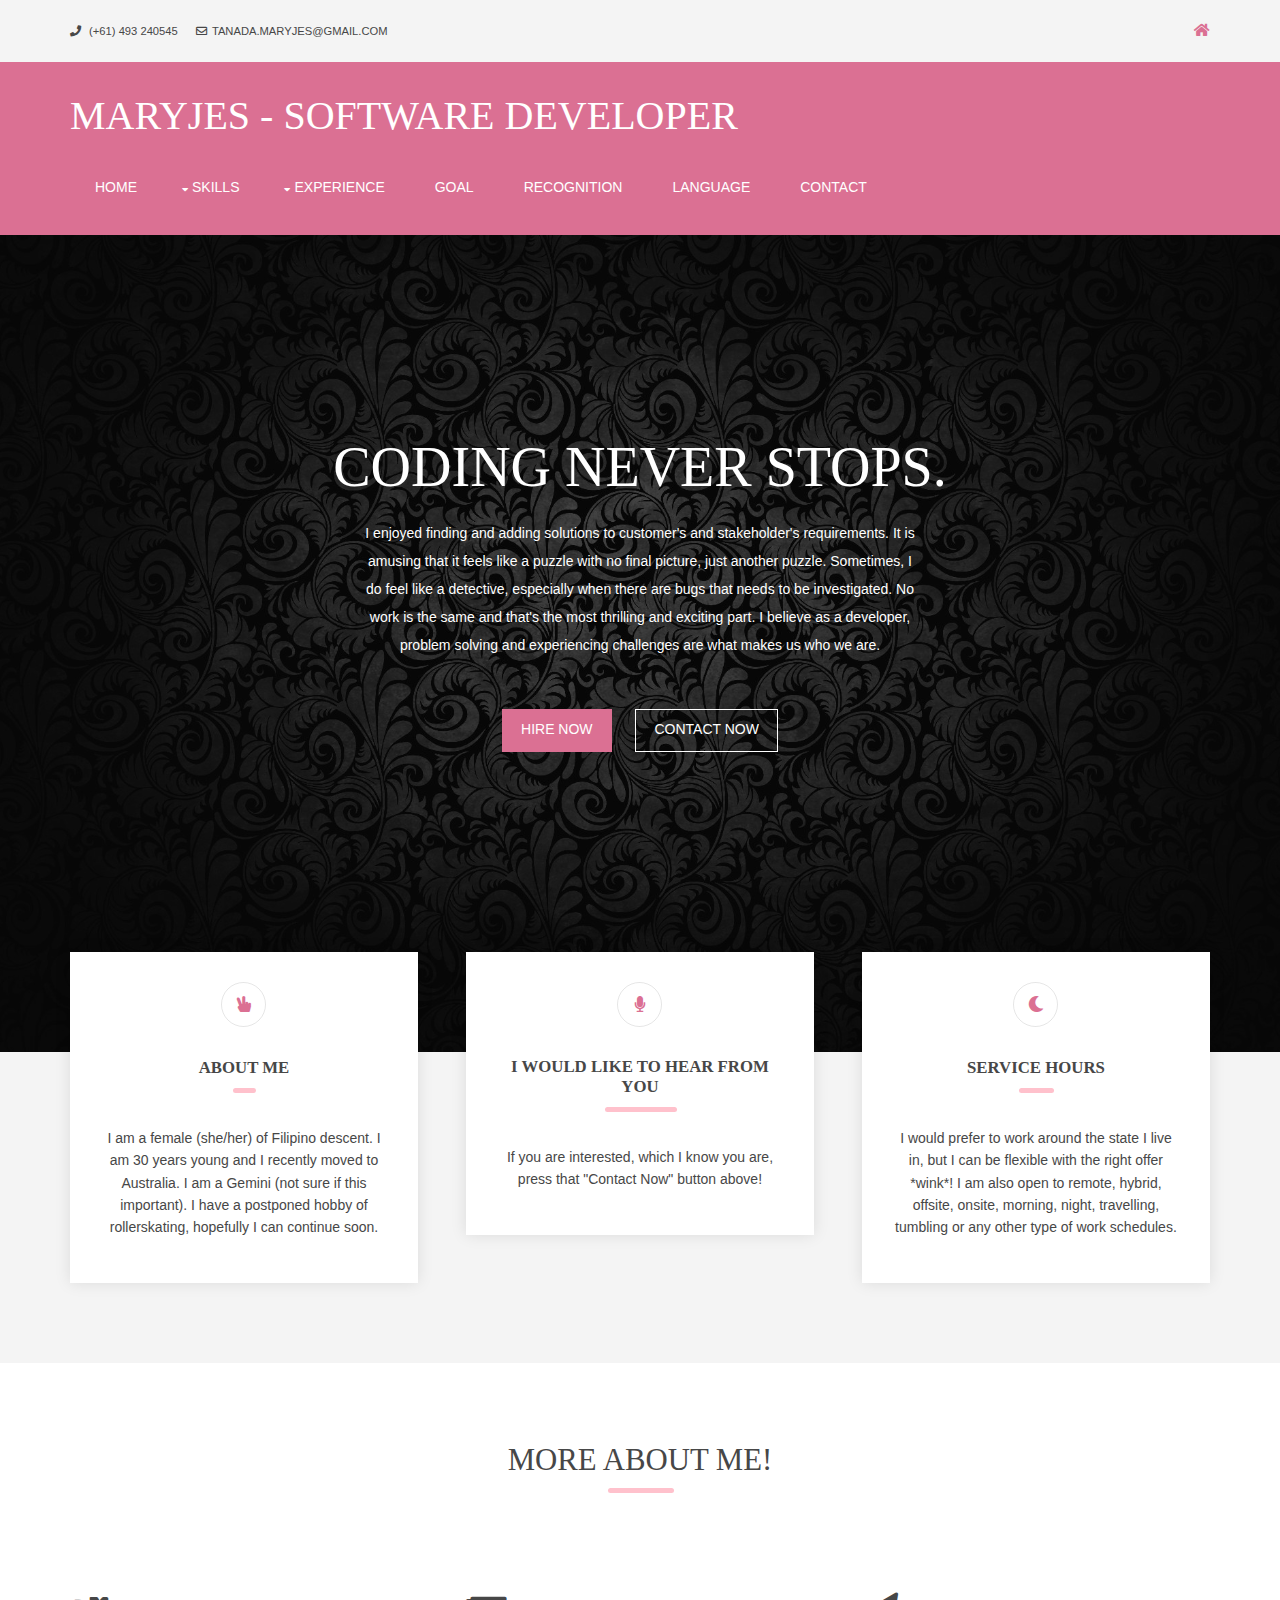
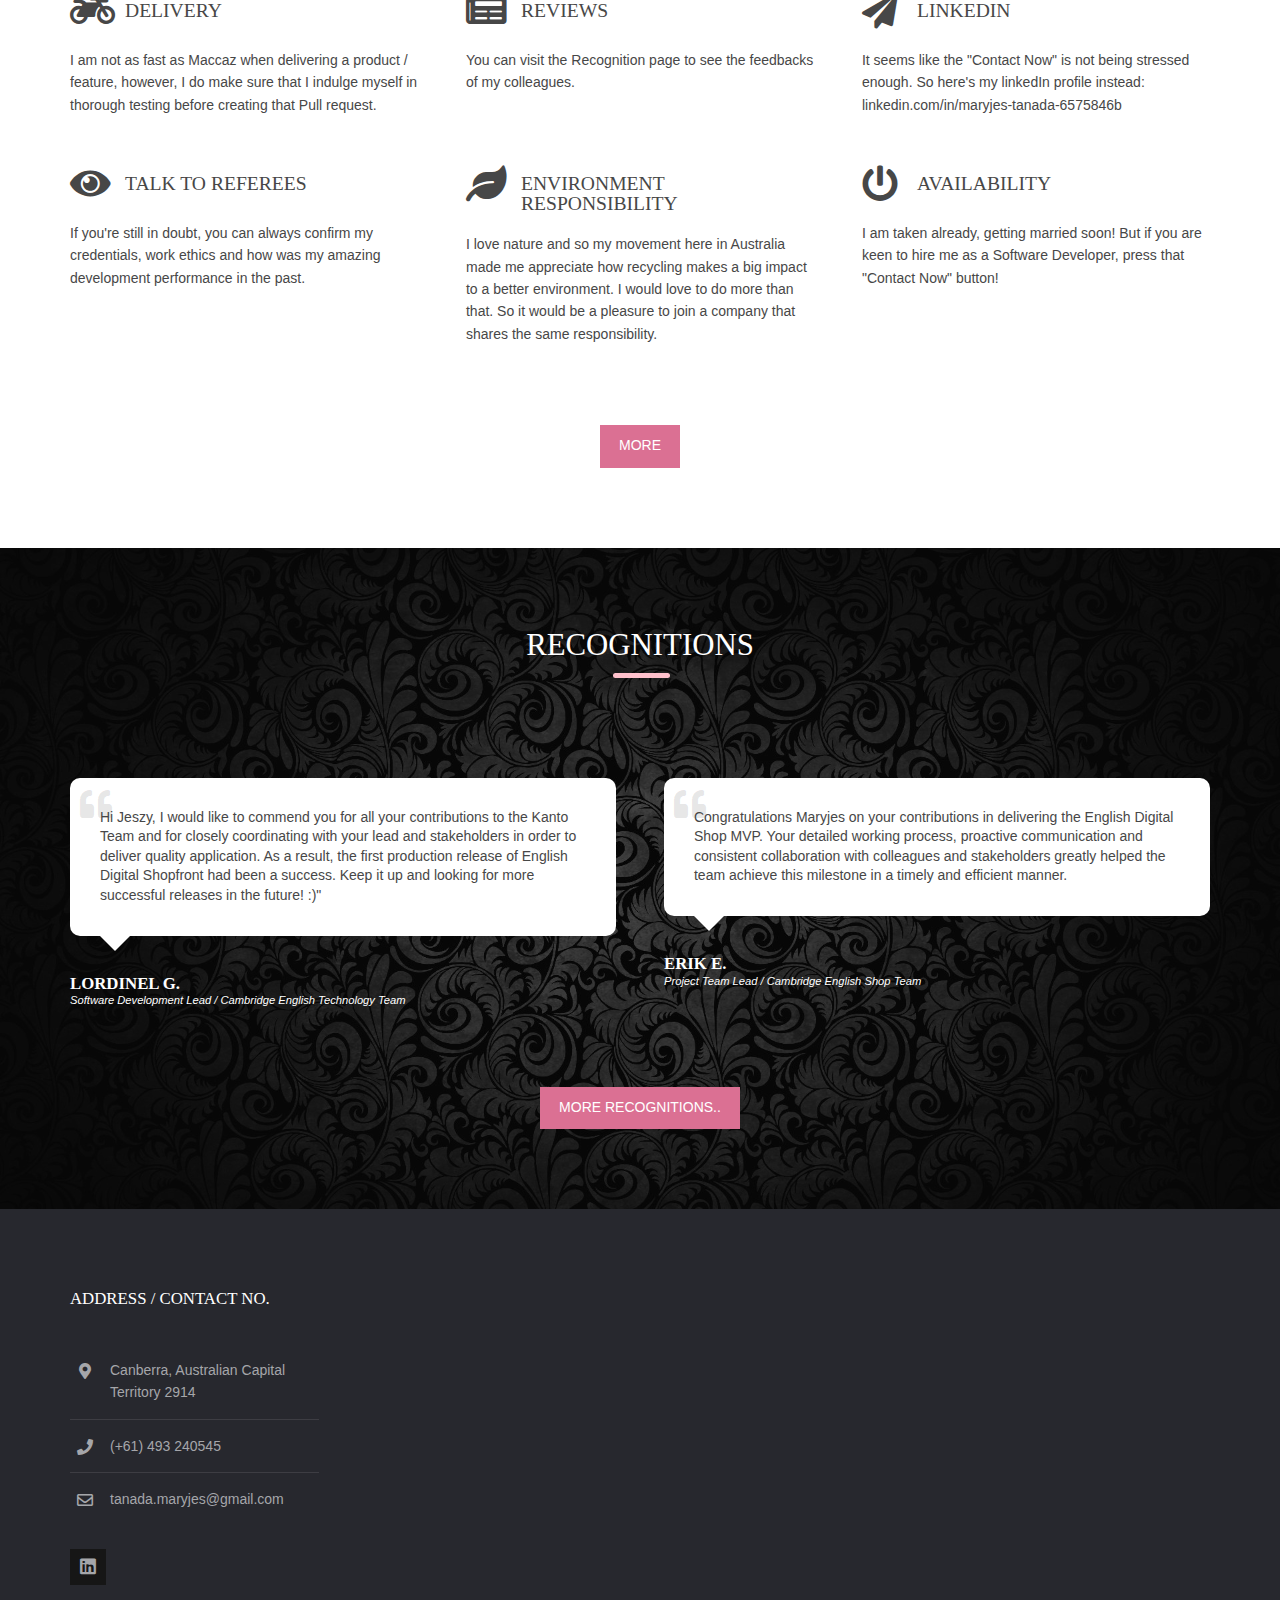
<file: index.html>
<!DOCTYPE html>
<html lang="">
<head>
<title>Profile: Maryjes</title>
<meta charset="utf-8">
<meta name="viewport" content="width=device-width, initial-scale=1.0, maximum-scale=1.0, user-scalable=no">
<link href="layout/styles/layout.css" rel="stylesheet" type="text/css" media="all">
<script src="https://ajax.googleapis.com/ajax/libs/jquery/3.6.1/jquery.min.js"></script>
<script> 
  $(function(){
    $("#includeHeader").load("header.html"); 
  });
</script> 
</head>
<body id="top">
<div class="wrapper row0">
  <div id="topbar" class="hoc clear">
    <div class="fl_left"> 
      <ul class="nospace">
        <li><i class="fas fa-phone rgtspace-5"></i> (+61) 493 240545</li>
        <li><i class="far fa-envelope rgtspace-5"></i>tanada.maryjes@gmail.com</li>
      </ul>
    </div>
    <div class="fl_right"> 
      <ul class="nospace">
        <li>
          <a href="index.html">
            <i class="fas fa-home"></i>
          </a>
        </li>
      </ul>
    </div>
  </div>
</div>
<!-- Menu Bar-->
<div class="wrapper row1">
  <header id="header" class="hoc clear">
      <div id="logo" class="fl_left"> 
      <h1><a href="index.html">Maryjes - Software Developer</a></h1>
      </div>
      <nav id="mainav" class="fl_left"> 
        <ul class="clear">
          <li><a href="index.html">Home</a></li>
          <li><a class="drop" href="#">Skills</a>
          <ul>
              <li><a href="pages/prog-language.html">Programming Language</a></li>
              <li><a href="pages/tools.html">Tools</a></li>
              <li><a href="pages/certifications.html">Certifications</a></li>
          </ul>
          </li>
          <li><a class="drop" href="#">Experience</a>
          <ul>
              <li><a href="#">Cambridge University Press and Assessment</a>
              <ul>
                  <li><a href="pages/cupa-sr-se.html">Senior Software Engineer</a></li>
                  <li><a href="pages/cupa-se.html">Software Engineer</a></li>
              </ul>
              </li>
              <li><a href="#">Klab Cyscorpions Inc.</a>
              <ul>
                  <li><a href="pages/klab-se.html">Software Engineer</a></li>
              </ul>
              </li>
          </ul>
          </li>
          <li><a href="pages/goal.html">Goal</a></li>
          <li><a href="pages/recognition.html">Recognition</a></li>
          <li><a href="pages/language.html">Language</a></li>
          <li><a href="pages/contact.html">Contact</a></li>
        </ul>
      </nav>
  </header>
</div>
<div class="wrapper bgded overlay" style="background-image:url('images/assets/black.jpeg');">
  <div id="pageintro" class="hoc clear"> 
    <article>
      <h3 class="heading">Coding never stops.</h3>
      <p>
        I enjoyed finding and adding solutions to customer's and stakeholder's requirements.
        It is amusing that it feels like a puzzle with no final picture, just another puzzle.
        Sometimes, I do feel like a detective, especially when there are bugs that needs to be
        investigated. No work is the same and that's the most thrilling and exciting part.
        I believe as a developer, problem solving and experiencing challenges are what makes us
        who we are.
      </p>
      <footer>
        <ul class="nospace inline pushright">
          <li><a class="btn" href="pages/contact.html">Hire Now</a></li>
          <li><a class="btn inverse" href="pages/contact.html">Contact Now</a></li>
        </ul>
      </footer>
    </article>
  </div>
</div>
<div class="wrapper row2">
  <section id="introblocks" class="hoc container clear"> 
    <ul class="nospace group">
      <li class="one_third first">
        <article>
          <a href="#">
            <i class="fas fa-hand-peace"></i>
          </a>
          <h6 class="heading underline">About Me</h6>
          <p>
            I am a female (she/her) of Filipino descent.
            I am 30 years young and I recently moved to Australia.
            I am a Gemini (not sure if this important).
            I have a postponed hobby of rollerskating, hopefully I can continue soon.
          </p>
        </article>
      </li>
      <li class="one_third">
        <article>
          <a href="#">
            <i class="fas fa-microphone"></i>
          </a>
          <h6 class="heading underline">I would like to hear from you</h6>
          <p>
            If you are interested, which I know you are, press that "Contact Now" button
            above!
          </p>
        </article>
      </li>
      <li class="one_third">
        <article><a href="#"><i class="fas fa-moon"></i></a>
          <h6 class="heading underline">Service Hours</h6>
          <p>
            I would prefer to work around the state I live in, but I can be flexible
            with the right offer *wink*! I am also open to remote, hybrid, offsite, onsite, morning,
            night, travelling, tumbling or any other type of work schedules.
          </p>
        </article>
      </li>
    </ul>
  </section>
</div>
<div class="wrapper row3">
  <main class="hoc container clear"> 
    <!-- main body -->
    <div class="center btmspace-80">
      <h6 class="heading underline font-x2">More About Me!</h6>
    </div>
    <ul class="nospace group overview btmspace-80">
      <li class="one_third">
        <article>
          <div class="clear">
            <a href="#">
              <i class="fas fa-motorcycle"></i>
            </a>
            <h6 class="heading">Delivery</h6>
          </div>
          <p>
            I am not as fast as Maccaz when delivering a product / feature, however, I do make sure
            that I indulge myself in thorough testing before creating that Pull request.
          </p>
        </article>
      </li>
      <li class="one_third">
        <article>
          <div class="clear">
            <a href="#">
              <i class="fas fa-newspaper"></i>
            </a>
            <h6 class="heading">Reviews</h6>
          </div>
          <p>
            You can visit the Recognition page to see the feedbacks of my colleagues.
          </p>
        </article>
      </li>
      <li class="one_third">
        <article>
          <div class="clear">
            <a href="#"><i class="fas fa-paper-plane"></i>
            </a>
            <h6 class="heading">LinkedIn</h6>
          </div>
          <p>
            It seems like the "Contact Now" is not being stressed enough.
            So here's my linkedIn profile instead: linkedin.com/in/maryjes-tanada-6575846b
          </p>
        </article>
      </li>
      <li class="one_third">
        <article>
          <div class="clear"><a href="#"><i class="fas fa-eye"></i></a>
            <h6 class="heading">Talk to Referees</h6>
          </div>
          <p>
            If you're still in doubt, you can always confirm my credentials, work ethics and how was 
            my amazing development performance in the past.
          </p>
        </article>
      </li>
      <li class="one_third">
        <article>
          <div class="clear"><a href="#"><i class="fas fa-leaf"></i></a>
            <h6 class="heading">Environment responsibility</h6>
          </div>
          <p>
            I love nature and so my movement here in Australia made me appreciate how recycling
            makes a big impact to a better environment. I would love to do more than that.
            So it would be a pleasure to join a company that shares the same responsibility.
          </p>
        </article>
      </li>
      <li class="one_third">
        <article>
          <div class="clear">
            <a href="#"><i class="fas fa-power-off"></i>
            </a>
            <h6 class="heading">Availability</h6>
          </div>
          <p>
            I am taken already, getting married soon!
            But if you are keen to hire me as a Software Developer, press that "Contact Now" button!
          </p>
        </article>
      </li>
    </ul>
    <footer class="center"><a class="btn" href="#">More</a></footer>
    <!-- / main body -->
    <div class="clear"></div>
  </main>
</div>
<div class="wrapper bgded overlay" style="background-image:url('images/assets/black.jpeg');">
  <section class="hoc container clear"> 
    <div class="center btmspace-80">
      <h6 class="heading underline font-x2">Recognitions</h6>
    </div>
    <ul id="testimonials" class="nospace group btmspace-80">
      <li class="one_half first">
        <blockquote>
          Hi Jeszy, I would like to commend you for all your contributions to the
          Kanto Team and for closely coordinating with your lead and
          stakeholders in order to deliver quality application. As a result, the first
          production release of English Digital Shopfront had been a success.
          Keep it up and looking for more successful releases in the future! :)"
        </blockquote>
        <figure class="clear">
          <figcaption>
            <h6 class="heading">Lordinel G.</h6>
            <em>Software Development Lead / Cambridge English Technology Team </em></figcaption>
        </figure>
      </li>
      <li class="one_half">
        <blockquote>
          Congratulations Maryjes on your contributions in delivering the English Digital Shop MVP.
          Your detailed working process, proactive communication and consistent
          collaboration with colleagues and stakeholders greatly helped the team
          achieve this milestone in a timely and efficient manner. 
        </blockquote>
        <figure class="clear">
          <figcaption>
            <h6 class="heading">Erik E.</h6>
            <em>Project Team Lead / Cambridge English Shop Team</em></figcaption>
        </figure>
      </li>
    </ul>
    <footer class="center"><a class="btn" href="#">More Recognitions..</a></footer>
  </section>
</div>

<!-- Footer -->
<div class="wrapper row4">
  <footer id="footer" class="hoc clear"> 
    <div class="one_quarter first">
      <h6 class="heading">Address / Contact No.</h6>
      <ul class="nospace linklist contact btmspace-30">
        <li><i class="fas fa-map-marker-alt"></i>
          <address>
          Canberra, Australian Capital Territory 2914
          </address>
        </li>
        <li><i class="fas fa-phone"></i>
          (+61) 493 240545
        </li>
        <li><i class="far fa-envelope"></i>
          tanada.maryjes@gmail.com
        </li>
      </ul>
      <ul class="faico clear">
        <li><a class="faicon-linkedin" href="https://www.linkedin.com/in/maryjes-tanada-6575846b">
          <i class="fab fa-linkedin"></i></a>
        </li>
      </ul>
    </div>
  </footer>
</div>
<a id="backtotop" href="#top"><i class="fas fa-chevron-up"></i></a>
<!-- JAVASCRIPTS -->
<script src="layout/scripts/jquery.min.js"></script>
<script src="layout/scripts/jquery.backtotop.js"></script>
<script src="layout/scripts/jquery.mobilemenu.js"></script>
</body>
</html>
</file>
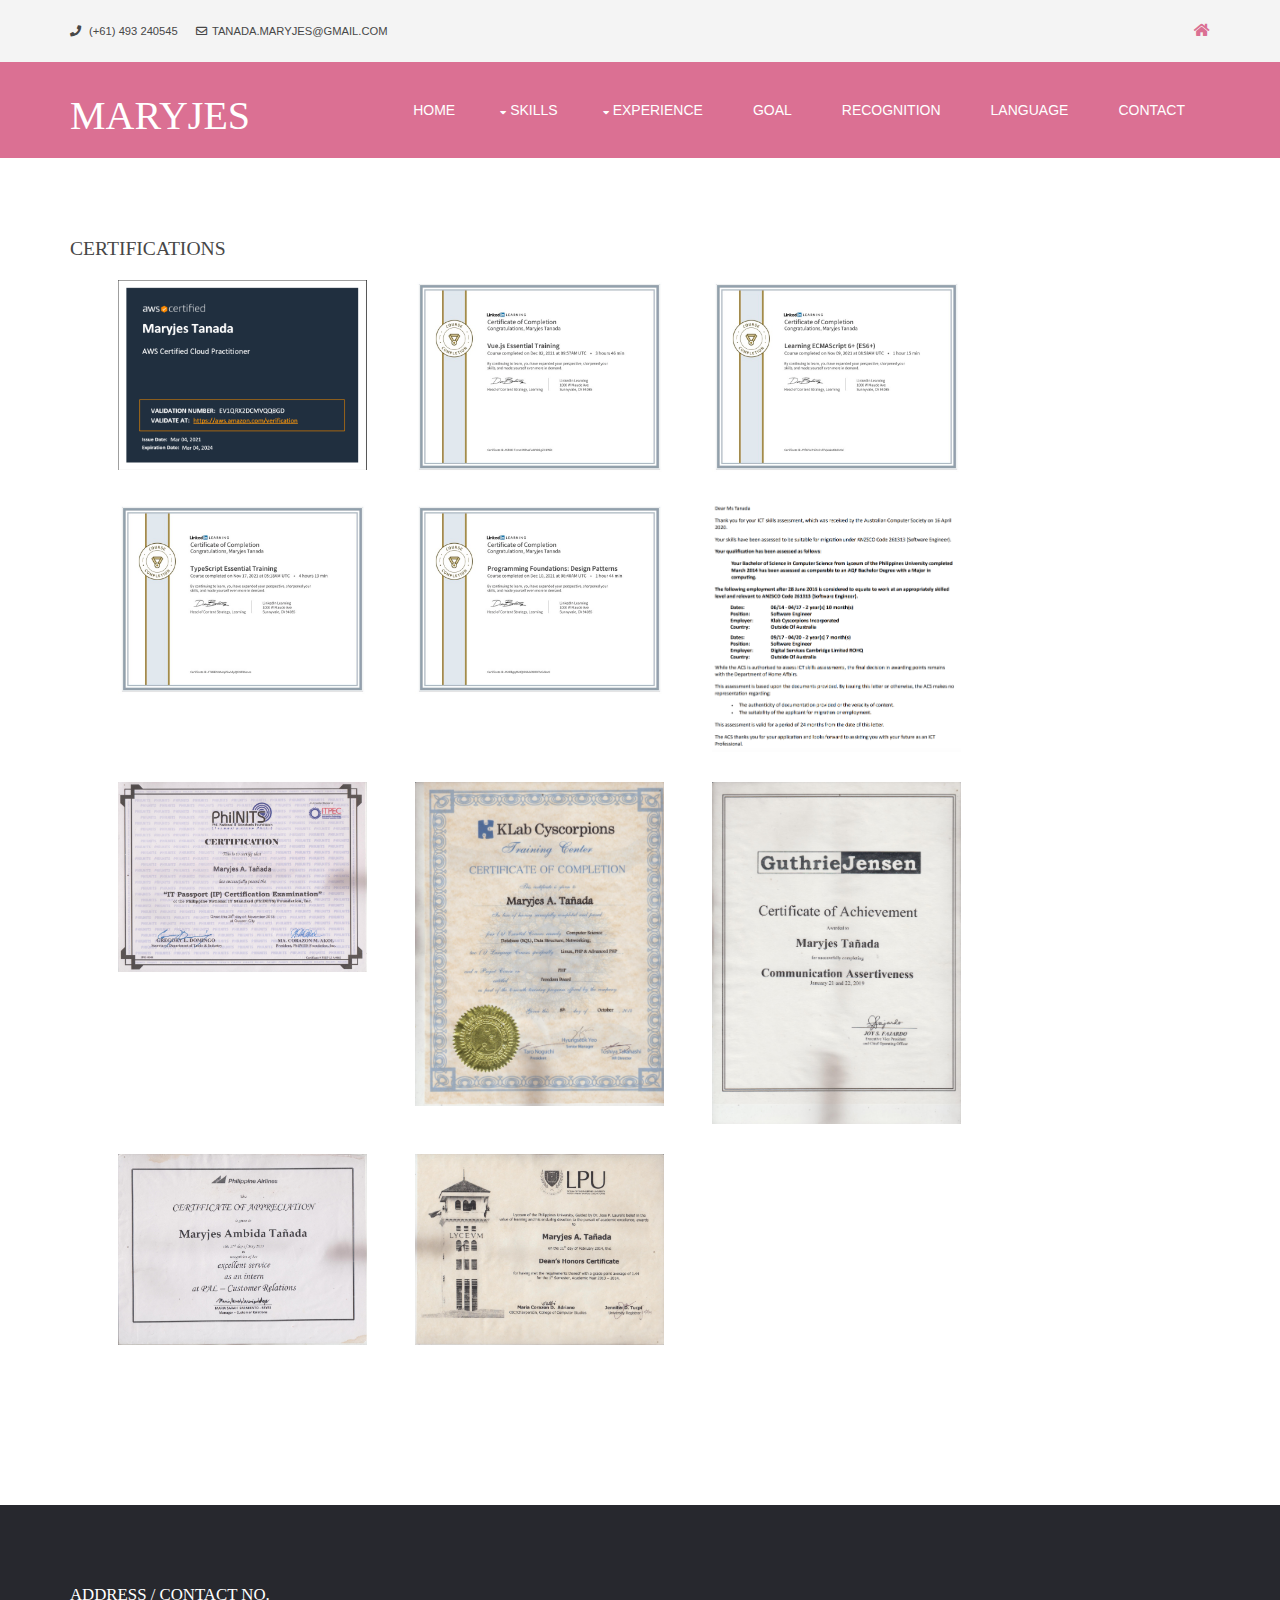
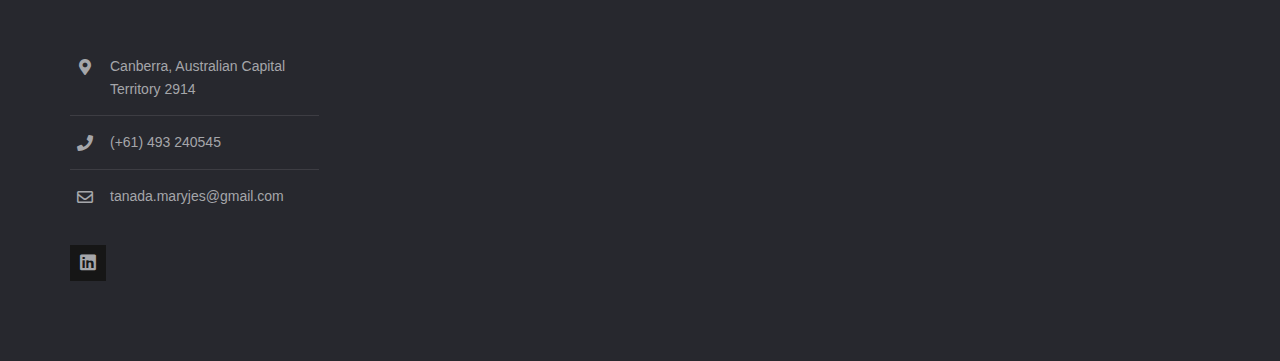
<file: pages/certifications.html>
<!DOCTYPE html>
<html lang="">
<head>
<title>Maryjes | Pages | Certifications</title>
<meta charset="utf-8">
<meta name="viewport" content="width=device-width, initial-scale=1.0, maximum-scale=1.0, user-scalable=no">
<link href="../layout/styles/layout.css" rel="stylesheet" type="text/css" media="all">
</head>
<body id="top">
<div class="wrapper row0">
  <div id="topbar" class="hoc clear">
    <div class="fl_left"> 
      <ul class="nospace">
        <li><i class="fas fa-phone rgtspace-5"></i> (+61) 493 240545</li>
        <li><i class="far fa-envelope rgtspace-5"></i>tanada.maryjes@gmail.com</li>
      </ul>
    </div>
    <div class="fl_right">
      <ul class="nospace">
        <li><a href="../index.html"><i class="fas fa-home"></i></a></li>
      </ul>
    </div>
  </div>
</div>

<!-- Header -->
<div class="wrapper row1">
  <header id="header" class="hoc clear">
    <div id="logo" class="fl_left"> 
    
      <h1><a href="../index.html">Maryjes</a></h1>
    
    </div>
    <nav id="mainav" class="fl_right"> 
    
      <ul class="clear">
        <li><a href="../index.html">Home</a></li>
        <li><a class="drop" href="#">Skills</a>
        <ul>
            <li><a href="prog-language.html">Programming Language</a></li>
            <li><a href="tools.html">Tools</a></li>
            <li><a href="certifications.html">Certifications</a></li>
        </ul>
        </li>
        <li><a class="drop" href="#">Experience</a>
        <ul>
            <li><a href="#">Cambridge University Press and Assessment</a>
            <ul>
                <li><a href="cupa-sr-se.html">Senior Software Engineer</a></li>
                <li><a href="cupa-se.html">Software Engineer</a></li>
            </ul>
            </li>
            <li><a href="#">Klab Cyscorpions Inc.</a>
            <ul>
                <li><a href="klab-se.html">Software Engineer</a></li>
            </ul>
            </li>
        </ul>
        </li>
        <li><a href="goal.html">Goal</a></li>
        <li><a href="recognition.html">Recognition</a></li>
        <li><a href="language.html">Language</a></li>
        <li><a href="contact.html">Contact</a></li>
      </ul>
    </nav>
  </header>
</div>
<div class="wrapper row3">
  <main class="hoc container clear"> 
    <!-- main body -->
  
    <div class="content"> 
      <div id="gallery" class="recognition">
        <figure>
          <header class="heading">Certifications</header>
          <ul class="nospace clear">
            <li class="one_quarter">
              <a href="#">
                <img src="../images/certifications/aws-cp.png" alt="AWS Cloud Practitioner"></a>
            </li>
            <li class="one_quarter">
              <a href="#">
                <img src="../images/certifications/vuejs.jpg" alt="VueJs Essential Training">
              </a>
            </li>
            <li class="one_quarter">
              <a href="#">
                <img src="../images/certifications/es6.jpg" alt="ES6">
              </a>
            </li>
            <li class="one_quarter">
              <a href="#">
                <img src="../images/certifications/typescript.jpg" alt="Typescript Essential Training">
              </a>
            </li>
            <li class="one_quarter">
              <a href="#">
                <img src="../images/certifications/design-patterns.jpg" alt="Design Patterns">
              </a>
            </li>
            <li class="one_quarter">
              <a href="#">
                <img src="../images/certifications/acs.png" alt="Australian Computer Society"></a>
            </li>
            <li class="one_quarter">
              <a href="#">
                <img src="../images/certifications/philnits.jpeg" alt="Philippine National IT Standards">
              </a>
            </li>
            <li class="one_quarter">
              <a href="#">
                <img src="../images/certifications/klab.jpg" alt="Klab Training">
              </a>
            </li>
            <li class="one_quarter">
              <a href="#">
                <img src="../images/certifications/assertiveness.jpeg" alt="Assertiveness Training">
              </a>
            </li>
            <li class="one_quarter">
              <a href="#">
                <img src="../images/certifications/pal.jpeg" alt="Philippine Airlines">
              </a>
            </li>
            <li class="one_quarter">
              <a href="#">
                <img src="../images/certifications/deans-honor.jpeg" alt="University Dean's Honor">
              </a>
            </li>
          </ul>
        </figure>
      </div>
    </div>
  
    <!-- / main body -->
    <div class="clear"></div>
  </main>
</div>

<!-- Footer -->
<div class="wrapper row4">
  <footer id="footer" class="hoc clear"> 
    <div class="one_quarter first">
      <h6 class="heading">Address / Contact No.</h6>
      <ul class="nospace linklist contact btmspace-30">
        <li><i class="fas fa-map-marker-alt"></i>
          <address>
          Canberra, Australian Capital Territory 2914
          </address>
        </li>
        <li><i class="fas fa-phone"></i>
          (+61) 493 240545
        </li>
        <li><i class="far fa-envelope"></i>
          tanada.maryjes@gmail.com
        </li>
      </ul>
      <ul class="faico clear">
        <li><a class="faicon-linkedin" href="https://www.linkedin.com/in/maryjes-tanada-6575846b">
          <i class="fab fa-linkedin"></i></a>
        </li>
      </ul>
    </div>
  </footer>
</div>
<a id="backtotop" href="#top"><i class="fas fa-chevron-up"></i></a>
<!-- JAVASCRIPTS -->
<script src="../layout/scripts/jquery.min.js"></script>
<script src="../layout/scripts/jquery.backtotop.js"></script>
<script src="../layout/scripts/jquery.mobilemenu.js"></script>
</body>
</html>
</file>
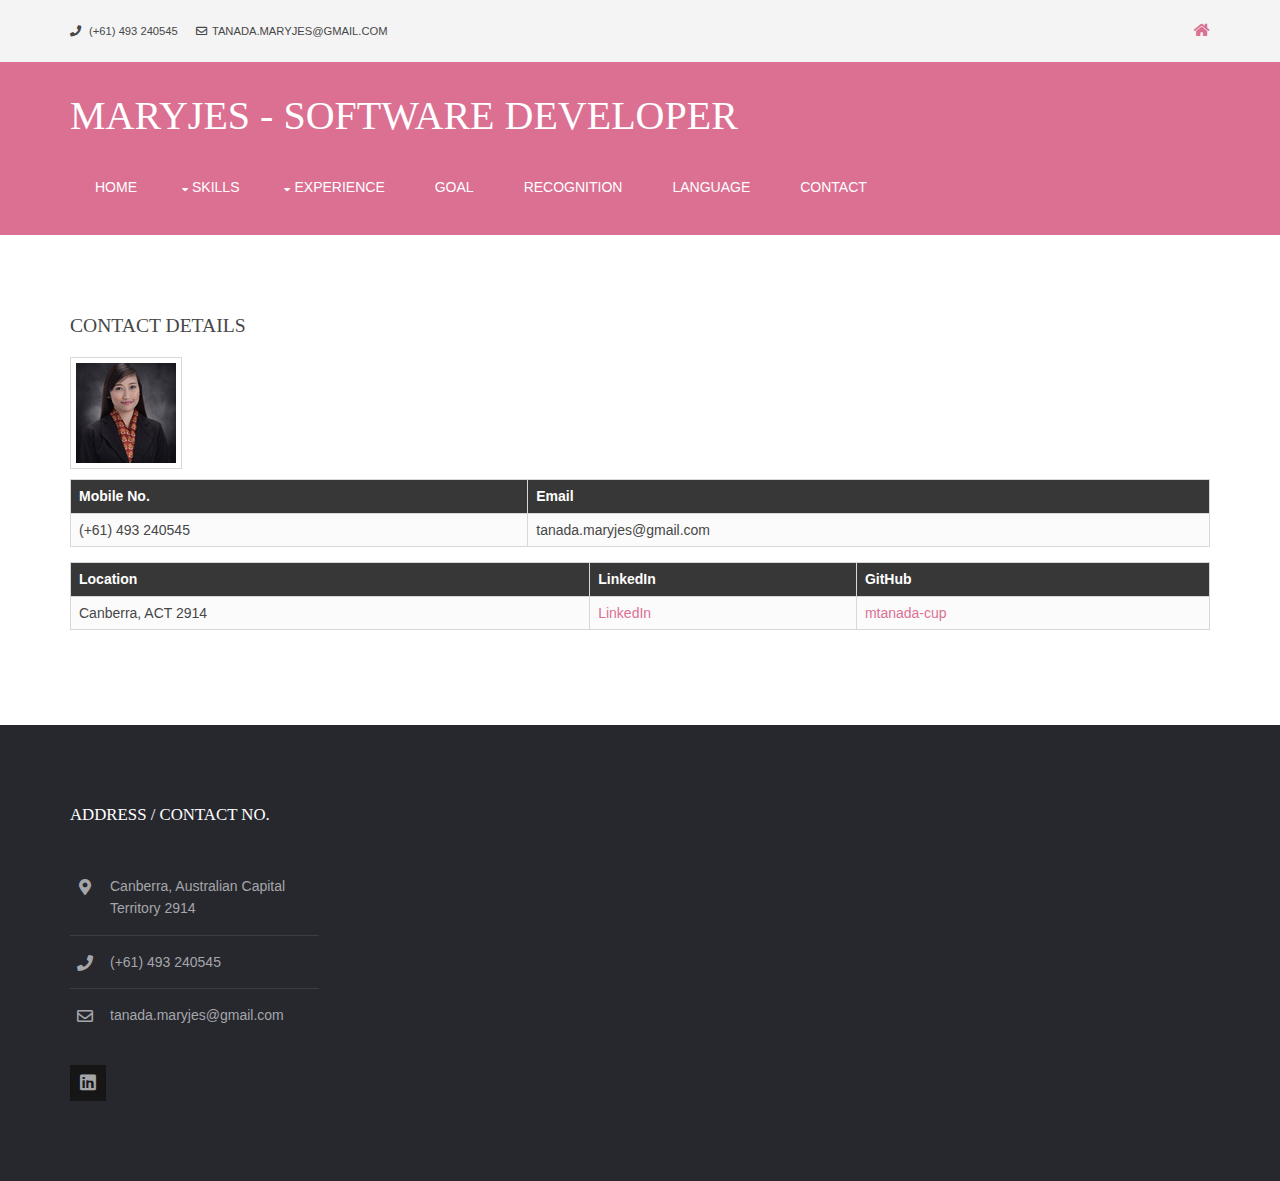
<file: pages/contact.html>
<!DOCTYPE html>
<html lang="">
<head>
<title>Maryjes | Pages | Contact</title>
<meta charset="utf-8">
<meta name="viewport" content="width=device-width, initial-scale=1.0, maximum-scale=1.0, user-scalable=no">
<link href="../layout/styles/layout.css" rel="stylesheet" type="text/css" media="all">
</head>
<body id="top">
<div class="wrapper row0">
  <div id="topbar" class="hoc clear">
    <div class="fl_left"> 
    
      <ul class="nospace">
        <li><i class="fas fa-phone rgtspace-5"></i> (+61) 493 240545</li>
        <li><i class="far fa-envelope rgtspace-5"></i>tanada.maryjes@gmail.com</li>
      </ul>
    
    </div>
    <div class="fl_right"> 
    
      <ul class="nospace">
        <li><a href="../index.html"><i class="fas fa-home"></i></a></li>
      </ul>
    
    </div>
  </div>
</div>
<!-- Menu Bar-->
<div class="wrapper row1">
  <header id="header" class="hoc clear">
      <div id="logo" class="fl_left"> 
      <h1><a href="../index.html">Maryjes - Software Developer</a></h1>
      </div>
      <nav id="mainav" class="fl_left"> 
        <ul class="clear">
          <li><a href="../index.html">Home</a></li>
          <li><a class="drop" href="#">Skills</a>
          <ul>
              <li><a href="prog-language.html">Programming Language</a></li>
              <li><a href="tools.html">Tools</a></li>
              <li><a href="certifications.html">Certifications</a></li>
          </ul>
          </li>
          <li><a class="drop" href="#">Experience</a>
          <ul>
              <li><a href="#">Cambridge University Press and Assessment</a>
              <ul>
                  <li><a href="cupa-sr-se.html">Senior Software Engineer</a></li>
                  <li><a href="cupa-se.html">Software Engineer</a></li>
              </ul>
              </li>
              <li><a href="#">Klab Cyscorpions Inc.</a>
              <ul>
                  <li><a href="klab-se.html">Software Engineer</a></li>
              </ul>
              </li>
          </ul>
          </li>
          <li><a href="goal.html">Goal</a></li>
          <li><a href="recognition.html">Recognition</a></li>
          <li><a href="language.html">Language</a></li>
          <li><a href="contact.html">Contact</a></li>
        </ul>
      </nav>
  </header>
</div>
<div class="wrapper row3">
  <main class="hoc container clear"> 
    <!-- main body -->
  
    <div class="content"> 
    
      <h1>Contact Details</h1>
      <img class="imgl borderedbox inspace-5" src="../images/assets/linkedin-DP.jpeg" alt="Maryjes' Photo">
      <div class="scrollable">
        <table>
          <thead>
            <tr>
              <th>Mobile No.</th>
              <th>Email</th>
            </tr>
          </thead>
          <tbody>
            <tr>
              <td>(+61) 493 240545</td>
              <td>tanada.maryjes@gmail.com</td>
            </tr>
          </tbody>
        </table>

        <table>
          <thead>
            <tr>
              <th>Location</th>
              <th>LinkedIn</th>
              <th>GitHub</th>
            </tr>
          </thead>
          <tbody>
            <tr>
              <td>Canberra, ACT 2914</td>
              <td><a href="https://www.linkedin.com/in/maryjes-tanada-6575846b/">LinkedIn</a></td>
              <td><a href="https://github.com/mtanada-cup">mtanada-cup</a></td>
            </tr>
          </tbody>
        </table>
      </div>
    </div>
  
    <!-- / main body -->
    <div class="clear"></div>
  </main>
</div>
<!-- Footer -->
<div class="wrapper row4">
  <footer id="footer" class="hoc clear"> 
    <div class="one_quarter first">
      <h6 class="heading">Address / Contact No.</h6>
      <ul class="nospace linklist contact btmspace-30">
        <li><i class="fas fa-map-marker-alt"></i>
          <address>
          Canberra, Australian Capital Territory 2914
          </address>
        </li>
        <li><i class="fas fa-phone"></i>
          (+61) 493 240545
        </li>
        <li><i class="far fa-envelope"></i>
          tanada.maryjes@gmail.com
        </li>
      </ul>
      <ul class="faico clear">
        <li><a class="faicon-linkedin" href="https://www.linkedin.com/in/maryjes-tanada-6575846b">
          <i class="fab fa-linkedin"></i></a>
        </li>
      </ul>
    </div>
  </footer>
</div>
<a id="backtotop" href="#top"><i class="fas fa-chevron-up"></i></a>
<!-- JAVASCRIPTS -->
<script src="../layout/scripts/jquery.min.js"></script>
<script src="../layout/scripts/jquery.backtotop.js"></script>
<script src="../layout/scripts/jquery.mobilemenu.js"></script>
</body>
</html>
</file>
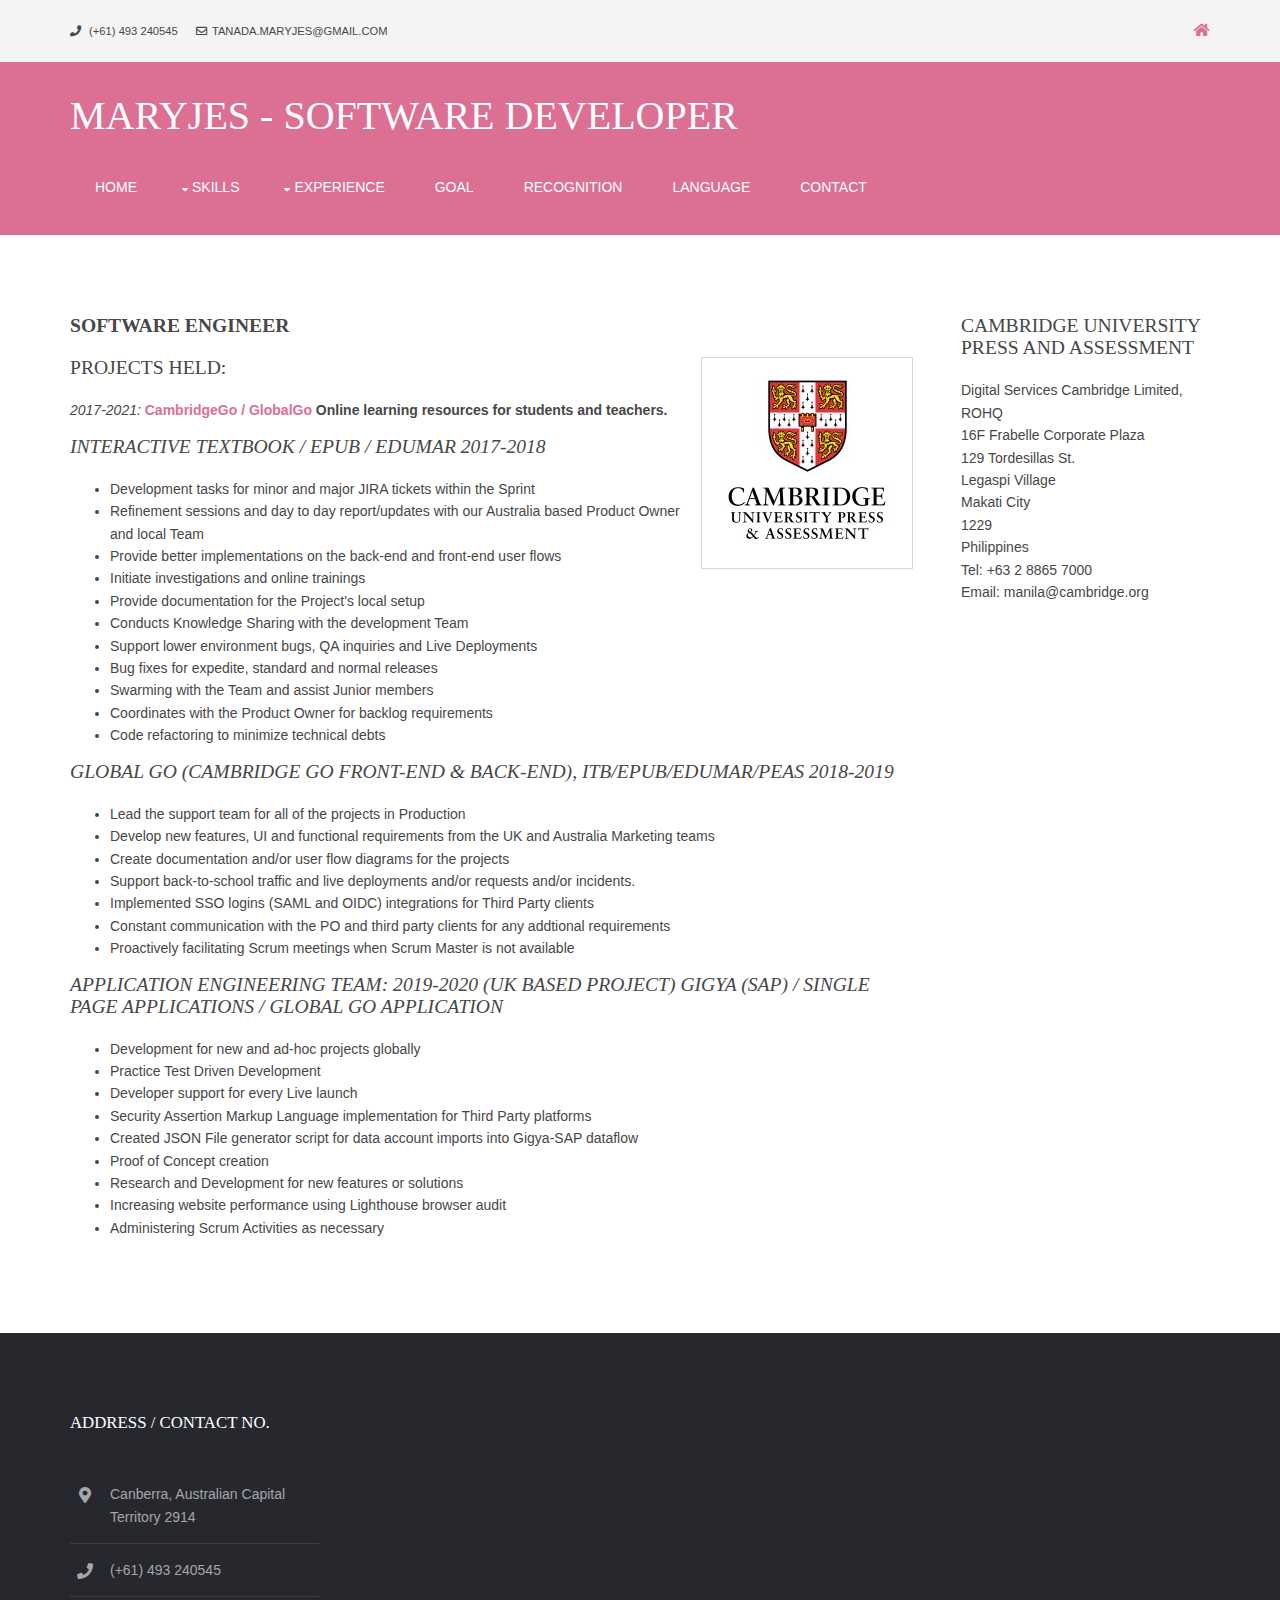
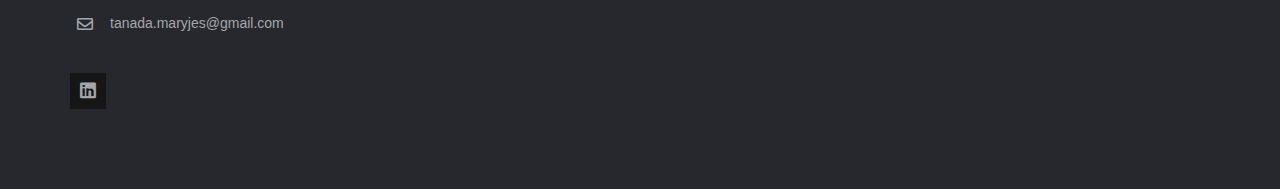
<file: pages/cupa-se.html>
<!DOCTYPE html>
<html lang="">
<head>
<title>Maryjes | Pages | Software Engineer</title>
<meta charset="utf-8">
<meta name="viewport" content="width=device-width, initial-scale=1.0, maximum-scale=1.0, user-scalable=no">
<link href="../layout/styles/layout.css" rel="stylesheet" type="text/css" media="all">
</head>
<body id="top">
<div class="wrapper row0">
  <div id="topbar" class="hoc clear">
    <div class="fl_left"> 
    
      <ul class="nospace">
        <li><i class="fas fa-phone rgtspace-5"></i> (+61) 493 240545</li>
        <li><i class="far fa-envelope rgtspace-5"></i>tanada.maryjes@gmail.com</li>
      </ul>
    
    </div>
    <div class="fl_right"> 
    
      <ul class="nospace">
        <li><a href="../index.html"><i class="fas fa-home"></i></a></li>
      </ul>
    
    </div>
  </div>
</div>
<!-- Menu Bar-->
<div class="wrapper row1">
  <header id="header" class="hoc clear">
      <div id="logo" class="fl_left"> 
      <h1><a href="../index.html">Maryjes - Software Developer</a></h1>
      </div>
      <nav id="mainav" class="fl_left"> 
        <ul class="clear">
          <li><a href="../index.html">Home</a></li>
          <li><a class="drop" href="#">Skills</a>
          <ul>
              <li><a href="prog-language.html">Programming Language</a></li>
              <li><a href="tools.html">Tools</a></li>
              <li><a href="certifications.html">Certifications</a></li>
          </ul>
          </li>
          <li><a class="drop" href="#">Experience</a>
          <ul>
              <li><a href="#">Cambridge University Press and Assessment</a>
              <ul>
                  <li><a href="cupa-sr-se.html">Senior Software Engineer</a></li>
                  <li><a href="cupa-se.html">Software Engineer</a></li>
              </ul>
              </li>
              <li><a href="#">Klab Cyscorpions Inc.</a>
              <ul>
                  <li><a href="klab-se.html">Software Engineer</a></li>
              </ul>
              </li>
          </ul>
          </li>
          <li><a href="goal.html">Goal</a></li>
          <li><a href="recognition.html">Recognition</a></li>
          <li><a href="language.html">Language</a></li>
          <li><a href="contact.html">Contact</a></li>
        </ul>
      </nav>
  </header>
</div>
<div class="wrapper row3">
  <main class="hoc container clear"> 
    <!-- main body -->
  
    <div class="content three_quarter first"> 
    
      <h1><b>Software Engineer</b></h1>
      <img class="imgr borderedbox inspace-5" src="../images/assets/cupa.jpeg" alt="Cambridge Logo">
      
      <h2>Projects held:</h2>
      <p>
        <i>2017-2021: </i>
        <b><a href="https://www.cambridge.org/go/" target="_blank">CambridgeGo / GlobalGo </a>
          Online learning resources for students and teachers.
        </b>
      </p>

      <h2><i>Interactive Textbook / EPUB / EduMar 2017-2018</i></h2>
      <ul>
        <li>Development tasks for minor and major JIRA tickets within the Sprint </li>
        <li>Refinement sessions and day to day report/updates with our Australia based Product Owner and local Team </li>
        <li>Provide better implementations on the back-end and front-end user flows </li>
        <li>Initiate investigations and online trainings </li>
        <li>Provide documentation for the Project's local setup </li>
        <li>Conducts Knowledge Sharing with the development Team </li>
        <li>Support lower environment bugs, QA inquiries and Live Deployments </li>
        <li>Bug fixes for expedite, standard and normal releases </li>
        <li>Swarming with the Team and assist Junior members </li>
        <li>Coordinates with the Product Owner for backlog requirements </li>
        <li>Code refactoring to minimize technical debts </li>
      </ul>

      <h2><i>Global Go (Cambridge Go Front-End & Back-End), ITB/EPUB/EduMar/PEAS 2018-2019</i></h2>
      <ul>
        <li>Lead the support team for all of the projects in Production</li>
        <li>Develop new features, UI and functional requirements from the UK and Australia Marketing teams</li>
        <li>Create documentation and/or user flow diagrams for the projects</li>
        <li>Support back-to-school traffic and live deployments and/or requests and/or incidents.</li>
        <li>Implemented SSO logins (SAML and OIDC) integrations for Third Party clients </li>
        <li>Constant communication with the PO and third party clients for any addtional requirements</li>
        <li>Proactively facilitating Scrum meetings when Scrum Master is not available</li>
      </ul>


      <h2><i>Application Engineering Team: 2019-2020 (UK based project)
        Gigya (SAP) / Single Page Applications / Global GO Application</i></h2>
      <ul>
        <li>Development for new and ad-hoc projects globally</li>
        <li>Practice Test Driven Development</li>
        <li>Developer support for every Live launch </li>
        <li>Security Assertion Markup Language implementation for Third Party platforms</li>
        <li>Created JSON File generator script for data account imports into Gigya-SAP dataflow</li>
        <li>Proof of Concept creation </li>
        <li>Research and Development for new features or solutions</li>
        <li>Increasing website performance using Lighthouse browser audit </li>
        <li>Administering Scrum Activities as necessary</li>
      </ul>
    </div>
    <div class="sidebar one_quarter"> 
      <div class="sdb_holder">
        <h6>Cambridge University Press and Assessment</h6>
        <address>
        Digital Services Cambridge Limited, ROHQ<br>
        16F Frabelle Corporate Plaza<br>
        129 Tordesillas St.<br>
        Legaspi Village<br>
        Makati City<br>
        1229<br>
        Philippines<br>
        Tel: +63 2 8865 7000<br>
        Email: manila@cambridge.org
        </address>
      </div>
    </div>
  
    <!-- / main body -->
    <div class="clear"></div>
  </main>
</div>
<!-- Footer -->
<div class="wrapper row4">
  <footer id="footer" class="hoc clear"> 
    <div class="one_quarter first">
      <h6 class="heading">Address / Contact No.</h6>
      <ul class="nospace linklist contact btmspace-30">
        <li><i class="fas fa-map-marker-alt"></i>
          <address>
          Canberra, Australian Capital Territory 2914
          </address>
        </li>
        <li><i class="fas fa-phone"></i>
          (+61) 493 240545
        </li>
        <li><i class="far fa-envelope"></i>
          tanada.maryjes@gmail.com
        </li>
      </ul>
      <ul class="faico clear">
        <li><a class="faicon-linkedin" href="https://www.linkedin.com/in/maryjes-tanada-6575846b">
          <i class="fab fa-linkedin"></i></a>
        </li>
      </ul>
    </div>
  </footer>
</div>
<a id="backtotop" href="#top"><i class="fas fa-chevron-up"></i></a>
<!-- JAVASCRIPTS -->
<script src="../layout/scripts/jquery.min.js"></script>
<script src="../layout/scripts/jquery.backtotop.js"></script>
<script src="../layout/scripts/jquery.mobilemenu.js"></script>
</body>
</html>
</file>
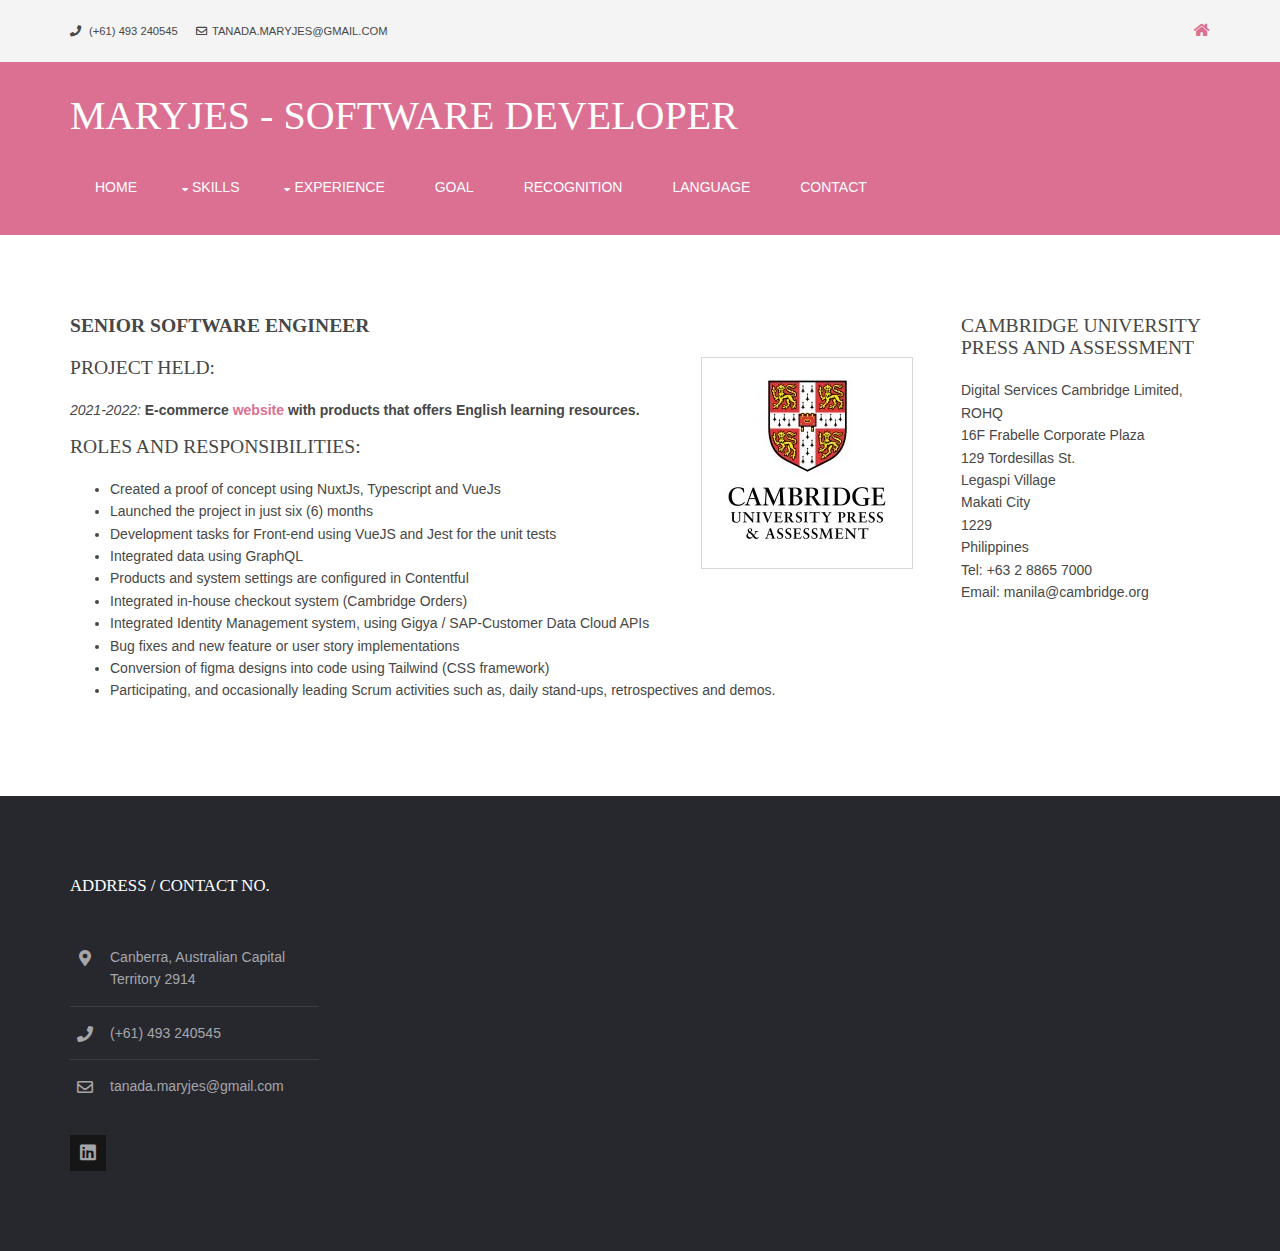
<file: pages/cupa-sr-se.html>
<!DOCTYPE html>
<html lang="">
<head>
<title>Maryjes | Pages | Senior Software Engineer</title>
<meta charset="utf-8">
<meta name="viewport" content="width=device-width, initial-scale=1.0, maximum-scale=1.0, user-scalable=no">
<link href="../layout/styles/layout.css" rel="stylesheet" type="text/css" media="all">
</head>
<body id="top">
<div class="wrapper row0">
  <div id="topbar" class="hoc clear">
    <div class="fl_left"> 
    
      <ul class="nospace">
        <li><i class="fas fa-phone rgtspace-5"></i> (+61) 493 240545</li>
        <li><i class="far fa-envelope rgtspace-5"></i>tanada.maryjes@gmail.com</li>
      </ul>
    
    </div>
    <div class="fl_right"> 
    
      <ul class="nospace">
        <li><a href="../index.html"><i class="fas fa-home"></i></a></li>
      </ul>
    
    </div>
  </div>
</div>
<!-- Menu Bar-->
<div class="wrapper row1">
  <header id="header" class="hoc clear">
      <div id="logo" class="fl_left"> 
      <h1><a href="../index.html">Maryjes - Software Developer</a></h1>
      </div>
      <nav id="mainav" class="fl_left"> 
        <ul class="clear">
          <li><a href="../index.html">Home</a></li>
          <li><a class="drop" href="#">Skills</a>
          <ul>
              <li><a href="prog-language.html">Programming Language</a></li>
              <li><a href="tools.html">Tools</a></li>
              <li><a href="certifications.html">Certifications</a></li>
          </ul>
          </li>
          <li><a class="drop" href="#">Experience</a>
          <ul>
              <li><a href="#">Cambridge University Press and Assessment</a>
              <ul>
                  <li><a href="cupa-sr-se.html">Senior Software Engineer</a></li>
                  <li><a href="cupa-se.html">Software Engineer</a></li>
              </ul>
              </li>
              <li><a href="#">Klab Cyscorpions Inc.</a>
              <ul>
                  <li><a href="klab-se.html">Software Engineer</a></li>
              </ul>
              </li>
          </ul>
          </li>
          <li><a href="goal.html">Goal</a></li>
          <li><a href="recognition.html">Recognition</a></li>
          <li><a href="language.html">Language</a></li>
          <li><a href="contact.html">Contact</a></li>
        </ul>
      </nav>
  </header>
</div>
<div class="wrapper row3">
  <main class="hoc container clear"> 
    <!-- main body -->
  
    <div class="content three_quarter first"> 
    
      <h1><b>Senior Software Engineer</b></h1>
      <img class="imgr borderedbox inspace-5" src="../images/assets/cupa.jpeg" alt="Cambridge Logo">
      
      <h2>Project held:</h2>
      <p>
        <i>2021-2022: </i>
        <b>E-commerce <a href="https://shop.cambridge.org/english/home" target="_blank">website</a>
          with products that offers English learning resources.
        </b>
      </p>

      <h2>Roles and Responsibilities:</h2>
      <ul>
        <li>Created a proof of concept using NuxtJs, Typescript and VueJs</li>
        <li>Launched the project in just six (6) months</li>
        <li>Development tasks for Front-end using VueJS and Jest for the unit tests</li>
        <li>Integrated data using GraphQL</li>
        <li>Products and system settings are configured in Contentful</li>
        <li>Integrated in-house checkout system (Cambridge Orders)</li>
        <li>Integrated Identity Management system, using Gigya / SAP-Customer Data Cloud APIs</li>
        <li>Bug fixes and new feature or user story  implementations </li>
        <li>Conversion of figma designs into code using Tailwind (CSS framework)</li>
        <li>Participating, and occasionally leading Scrum activities such as, daily stand-ups, retrospectives and demos.</li>
      </ul>
    </div>
  
  
    <div class="sidebar one_quarter"> 
      <div class="sdb_holder">
        <h6>Cambridge University Press and Assessment</h6>
        <address>
        Digital Services Cambridge Limited, ROHQ<br>
        16F Frabelle Corporate Plaza<br>
        129 Tordesillas St.<br>
        Legaspi Village<br>
        Makati City<br>
        1229<br>
        Philippines<br>
        Tel: +63 2 8865 7000<br>
        Email: manila@cambridge.org
        </address>
      </div>
    </div>
  
    <!-- / main body -->
    <div class="clear"></div>
  </main>
</div>
<!-- Footer -->
<div class="wrapper row4">
  <footer id="footer" class="hoc clear"> 
    <div class="one_quarter first">
      <h6 class="heading">Address / Contact No.</h6>
      <ul class="nospace linklist contact btmspace-30">
        <li><i class="fas fa-map-marker-alt"></i>
          <address>
          Canberra, Australian Capital Territory 2914
          </address>
        </li>
        <li><i class="fas fa-phone"></i>
          (+61) 493 240545
        </li>
        <li><i class="far fa-envelope"></i>
          tanada.maryjes@gmail.com
        </li>
      </ul>
      <ul class="faico clear">
        <li><a class="faicon-linkedin" href="https://www.linkedin.com/in/maryjes-tanada-6575846b">
          <i class="fab fa-linkedin"></i></a>
        </li>
      </ul>
    </div>
  </footer>
</div>
<a id="backtotop" href="#top"><i class="fas fa-chevron-up"></i></a>
<!-- JAVASCRIPTS -->
<script src="../layout/scripts/jquery.min.js"></script>
<script src="../layout/scripts/jquery.backtotop.js"></script>
<script src="../layout/scripts/jquery.mobilemenu.js"></script>
</body>
</html>
</file>
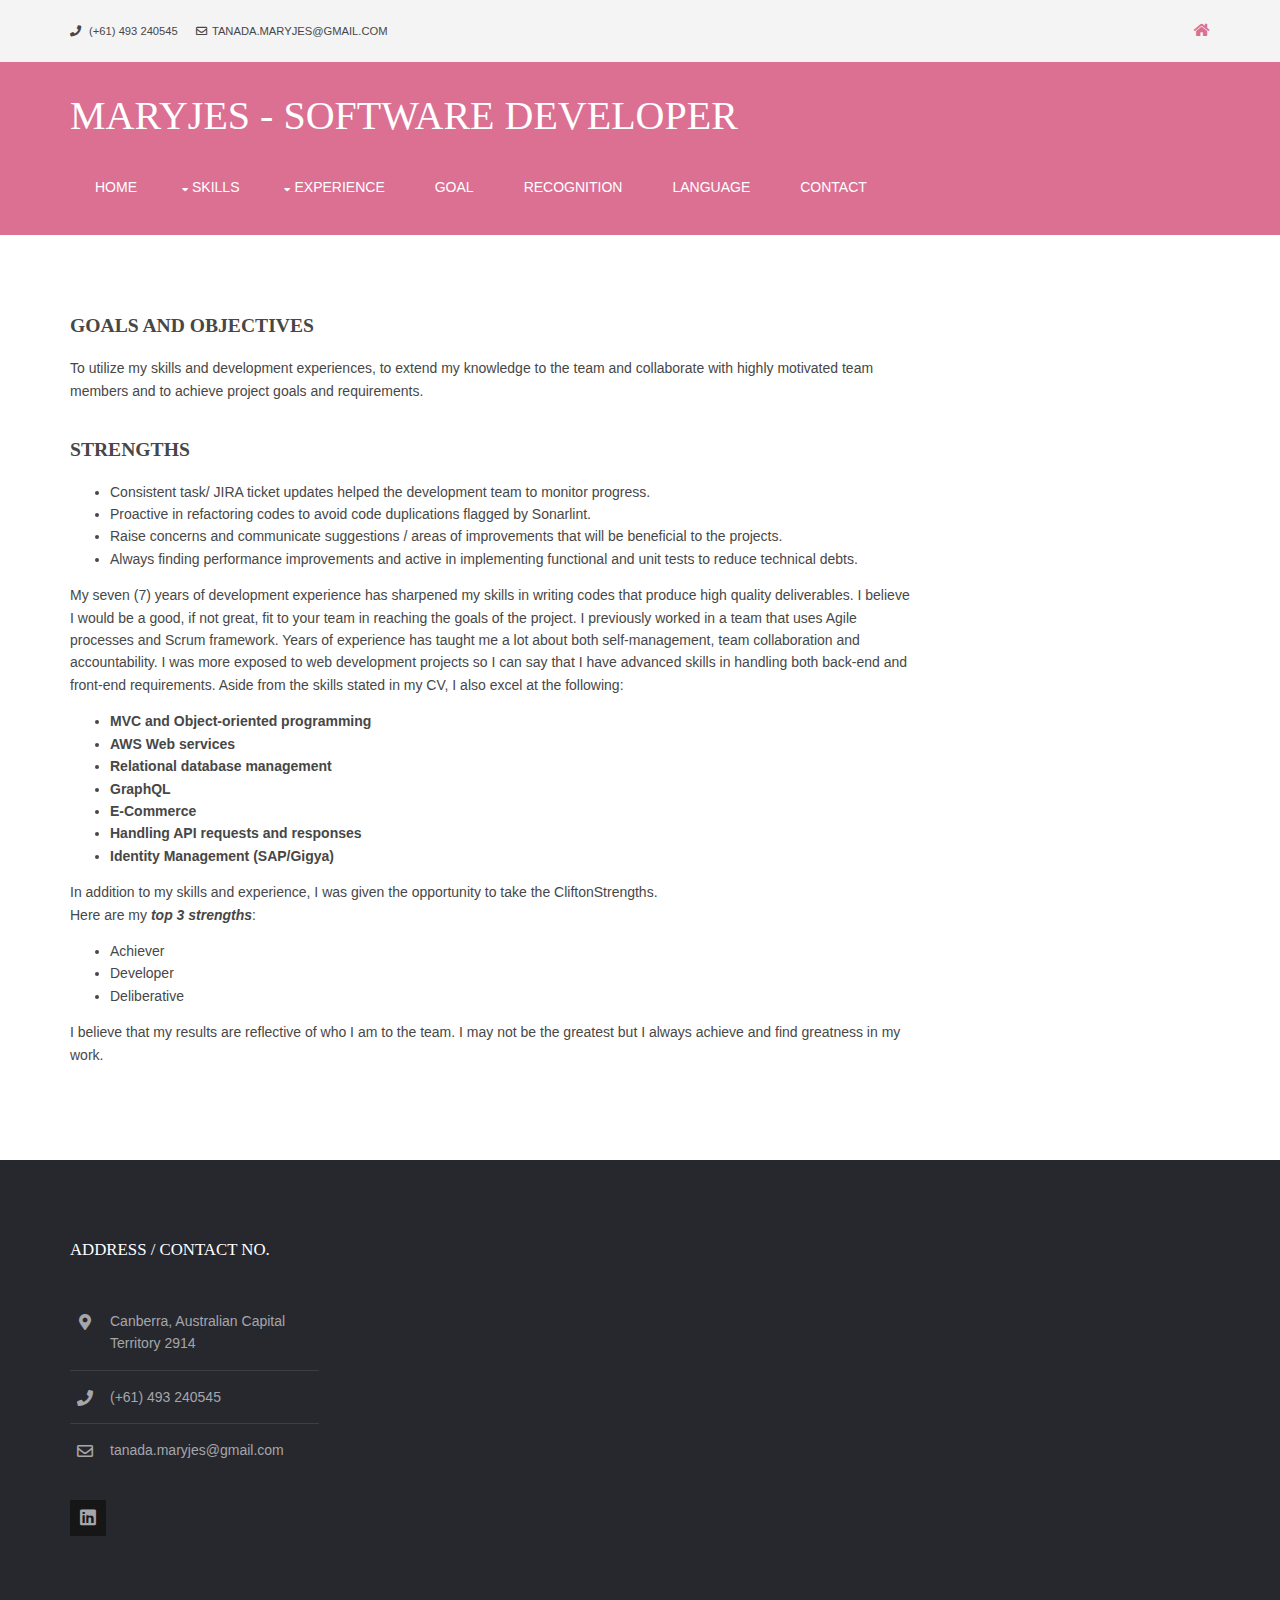
<file: pages/goal.html>
<!DOCTYPE html>
<html lang="">
<head>
<title>Maryjes | Pages | Senior Software Engineer</title>
<meta charset="utf-8">
<meta name="viewport" content="width=device-width, initial-scale=1.0, maximum-scale=1.0, user-scalable=no">
<link href="../layout/styles/layout.css" rel="stylesheet" type="text/css" media="all">
</head>
<body id="top">
<div class="wrapper row0">
  <div id="topbar" class="hoc clear">
    <div class="fl_left"> 
    
      <ul class="nospace">
        <li><i class="fas fa-phone rgtspace-5"></i> (+61) 493 240545</li>
        <li><i class="far fa-envelope rgtspace-5"></i>tanada.maryjes@gmail.com</li>
      </ul>
    
    </div>
    <div class="fl_right"> 
    
      <ul class="nospace">
        <li><a href="../index.html"><i class="fas fa-home"></i></a></li>
      </ul>
    
    </div>
  </div>
</div>
<!-- Menu Bar-->
<div class="wrapper row1">
  <header id="header" class="hoc clear">
      <div id="logo" class="fl_left"> 
      <h1><a href="../index.html">Maryjes - Software Developer</a></h1>
      </div>
      <nav id="mainav" class="fl_left"> 
        <ul class="clear">
          <li><a href="../index.html">Home</a></li>
          <li><a class="drop" href="#">Skills</a>
          <ul>
              <li><a href="prog-language.html">Programming Language</a></li>
              <li><a href="tools.html">Tools</a></li>
              <li><a href="certifications.html">Certifications</a></li>
          </ul>
          </li>
          <li><a class="drop" href="#">Experience</a>
          <ul>
              <li><a href="#">Cambridge University Press and Assessment</a>
              <ul>
                  <li><a href="cupa-sr-se.html">Senior Software Engineer</a></li>
                  <li><a href="cupa-se.html">Software Engineer</a></li>
              </ul>
              </li>
              <li><a href="#">Klab Cyscorpions Inc.</a>
              <ul>
                  <li><a href="klab-se.html">Software Engineer</a></li>
              </ul>
              </li>
          </ul>
          </li>
          <li><a href="goal.html">Goal</a></li>
          <li><a href="recognition.html">Recognition</a></li>
          <li><a href="language.html">Language</a></li>
          <li><a href="contact.html">Contact</a></li>
        </ul>
      </nav>
  </header>
</div>
<div class="wrapper row3">
  <main class="hoc container clear"> 
    <!-- main body -->
  
    <div class="content three_quarter first"> 
    
      <h1><b>Goals and Objectives</b></h1>
      <p>
        To utilize my skills and development experiences,
        to extend my knowledge to the team and collaborate with highly
        motivated team members and to achieve project goals  and requirements.
      </p>

      <br>

      <h1><b>Strengths</b></h1>
        <ul>
          <li>Consistent task/ JIRA ticket updates helped the development team to monitor progress.</li>
          <li>Proactive in refactoring codes to avoid code duplications flagged by Sonarlint.</li>
          <li>Raise concerns and communicate suggestions / areas of improvements that will be beneficial to the projects.</li>
          <li>Always finding performance improvements and active in implementing functional and unit tests to reduce technical debts.</li>
        </ul>


      <p>
        My seven (7) years of development experience has sharpened my skills in writing codes that produce high quality deliverables.
        I believe I would be a good, if not great, fit to your team in reaching the goals of the project.
        I previously worked in a team that uses Agile processes and Scrum framework. Years of experience has taught me a lot about both self-management, team collaboration and accountability. I was more exposed to web development projects so I can say that I have advanced skills in handling both back-end and front-end requirements. Aside from the skills stated in my CV, I also excel at the following:
        <ul>
          <b>
            <li>MVC and Object-oriented programming</li>
            <li>AWS Web services</li>
            <li>Relational database management</li>
            <li>GraphQL</li>
            <li>E-Commerce</li>
            <li>Handling API requests and responses</li>
            <li>Identity Management (SAP/Gigya)</li>
          </b>
        </ul>
        In addition to my skills and experience, I was given the opportunity to take the CliftonStrengths. <br>
        Here are my <b><i> top 3 strengths</i></b>:
        <ul>
          <li>Achiever</li>
          <li>Developer</li>
          <li>Deliberative</li>
        </ul>
        I believe that my results are reflective of who I am to the team.
        I may not be the greatest but I always achieve and find greatness in my work.
      </p>
  
    <!-- / main body -->
    <div class="clear"></div>
  </main>
</div>
<!-- Footer -->
<div class="wrapper row4">
  <footer id="footer" class="hoc clear"> 
    <div class="one_quarter first">
      <h6 class="heading">Address / Contact No.</h6>
      <ul class="nospace linklist contact btmspace-30">
        <li><i class="fas fa-map-marker-alt"></i>
          <address>
          Canberra, Australian Capital Territory 2914
          </address>
        </li>
        <li><i class="fas fa-phone"></i>
          (+61) 493 240545
        </li>
        <li><i class="far fa-envelope"></i>
          tanada.maryjes@gmail.com
        </li>
      </ul>
      <ul class="faico clear">
        <li><a class="faicon-linkedin" href="https://www.linkedin.com/in/maryjes-tanada-6575846b">
          <i class="fab fa-linkedin"></i></a>
        </li>
      </ul>
    </div>
  </footer>
</div>
<a id="backtotop" href="#top"><i class="fas fa-chevron-up"></i></a>
<!-- JAVASCRIPTS -->
<script src="../layout/scripts/jquery.min.js"></script>
<script src="../layout/scripts/jquery.backtotop.js"></script>
<script src="../layout/scripts/jquery.mobilemenu.js"></script>
</body>
</html>
</file>
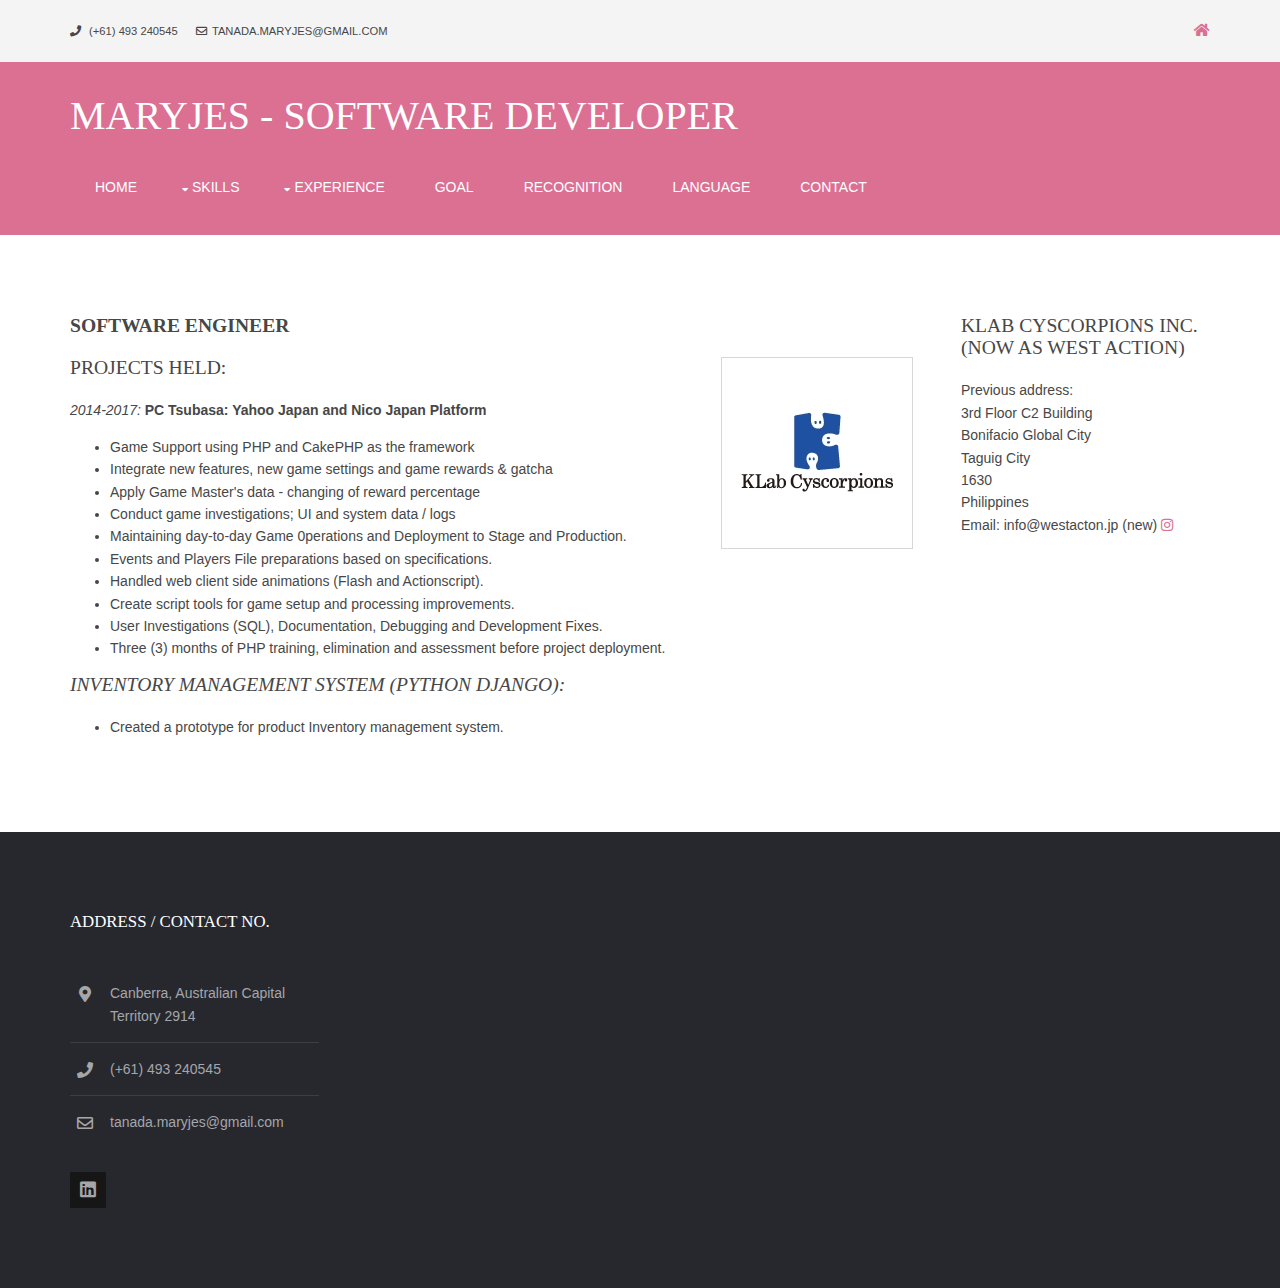
<file: pages/klab-se.html>
<!DOCTYPE html>
<html lang="">
<head>
<title>Maryjes | Pages | Software Engineer</title>
<meta charset="utf-8">
<meta name="viewport" content="width=device-width, initial-scale=1.0, maximum-scale=1.0, user-scalable=no">
<link href="../layout/styles/layout.css" rel="stylesheet" type="text/css" media="all">
</head>
<body id="top">
<div class="wrapper row0">
  <div id="topbar" class="hoc clear">
    <div class="fl_left"> 
    
      <ul class="nospace">
        <li><i class="fas fa-phone rgtspace-5"></i> (+61) 493 240545</li>
        <li><i class="far fa-envelope rgtspace-5"></i>tanada.maryjes@gmail.com</li>
      </ul>
    
    </div>
    <div class="fl_right"> 
    
      <ul class="nospace">
        <li><a href="../index.html"><i class="fas fa-home"></i></a></li>
      </ul>
    
    </div>
  </div>
</div>
<!-- Menu Bar-->
<div class="wrapper row1">
  <header id="header" class="hoc clear">
      <div id="logo" class="fl_left"> 
      <h1><a href="../index.html">Maryjes - Software Developer</a></h1>
      </div>
      <nav id="mainav" class="fl_left"> 
        <ul class="clear">
          <li><a href="../index.html">Home</a></li>
          <li><a class="drop" href="#">Skills</a>
          <ul>
              <li><a href="prog-language.html">Programming Language</a></li>
              <li><a href="tools.html">Tools</a></li>
              <li><a href="certifications.html">Certifications</a></li>
          </ul>
          </li>
          <li><a class="drop" href="#">Experience</a>
          <ul>
              <li><a href="#">Cambridge University Press and Assessment</a>
              <ul>
                  <li><a href="cupa-sr-se.html">Senior Software Engineer</a></li>
                  <li><a href="cupa-se.html">Software Engineer</a></li>
              </ul>
              </li>
              <li><a href="#">Klab Cyscorpions Inc.</a>
              <ul>
                  <li><a href="klab-se.html">Software Engineer</a></li>
              </ul>
              </li>
          </ul>
          </li>
          <li><a href="goal.html">Goal</a></li>
          <li><a href="recognition.html">Recognition</a></li>
          <li><a href="language.html">Language</a></li>
          <li><a href="contact.html">Contact</a></li>
        </ul>
      </nav>
  </header>
</div>
<div class="wrapper row3">
  <main class="hoc container clear"> 
    <!-- main body -->
  
    <div class="content three_quarter first"> 
    
      <h1><b>Software Engineer</b></h1>
      <img class="imgr borderedbox inspace-5" src="../images/assets/klab.png" alt="Cambridge Logo">
      
      <h2>Projects held:</h2>
      <p>
        <i>2014-2017: </i>
        <b>
          PC Tsubasa: Yahoo Japan and Nico Japan Platform 
        </b>
      </p>
      <ul>
        <li>Game Support using PHP and CakePHP as the framework </li>
        <li>Integrate new features, new game settings and game rewards & gatcha </li>
        <li>Apply Game Master's data - changing of reward percentage </li>
        <li>Conduct game investigations; UI and system data / logs </li>
        <li>Maintaining day-to-day Game 0perations and Deployment to Stage and Production.</li>
        <li>Events and Players File preparations based on specifications. </li>
        <li>Handled web client side animations (Flash and Actionscript). </li>
        <li>Create script tools for game setup and processing improvements. </li>
        <li>User Investigations (SQL), Documentation, Debugging and Development Fixes.</li>
        <li>Three (3) months of PHP training, elimination and assessment before project deployment.</li>
      </ul>

      <h2><i>Inventory Management System (Python Django):</i></h2>
      <ul>
        <li>Created a prototype for product Inventory management system. </li>
      </ul>
    </div>
    <div class="sidebar one_quarter"> 
      <div class="sdb_holder">
        <h6>Klab Cyscorpions Inc. (now as West Action)</h6>
        <address>
        Previous address:<br>
        3rd Floor C2 Building<br>
        Bonifacio Global City<br>
        Taguig City<br>
        1630<br>
        Philippines<br>
        Email: info@westacton.jp (new)
        <a class="faicon-instagram" href="https://www.instagram.com/cyscorpions/?hl=en">
          <i class="fab fa-instagram"></i>
        </a>
        </address>
      </div>
    </div>
  
    <!-- / main body -->
    <div class="clear"></div>
  </main>
</div>
<!-- Footer -->
<div class="wrapper row4">
  <footer id="footer" class="hoc clear"> 
    <div class="one_quarter first">
      <h6 class="heading">Address / Contact No.</h6>
      <ul class="nospace linklist contact btmspace-30">
        <li><i class="fas fa-map-marker-alt"></i>
          <address>
          Canberra, Australian Capital Territory 2914
          </address>
        </li>
        <li><i class="fas fa-phone"></i>
          (+61) 493 240545
        </li>
        <li><i class="far fa-envelope"></i>
          tanada.maryjes@gmail.com
        </li>
      </ul>
      <ul class="faico clear">
        <li><a class="faicon-linkedin" href="https://www.linkedin.com/in/maryjes-tanada-6575846b">
          <i class="fab fa-linkedin"></i></a>
        </li>
      </ul>
    </div>
  </footer>
</div>
<a id="backtotop" href="#top"><i class="fas fa-chevron-up"></i></a>
<!-- JAVASCRIPTS -->
<script src="../layout/scripts/jquery.min.js"></script>
<script src="../layout/scripts/jquery.backtotop.js"></script>
<script src="../layout/scripts/jquery.mobilemenu.js"></script>
</body>
</html>
</file>
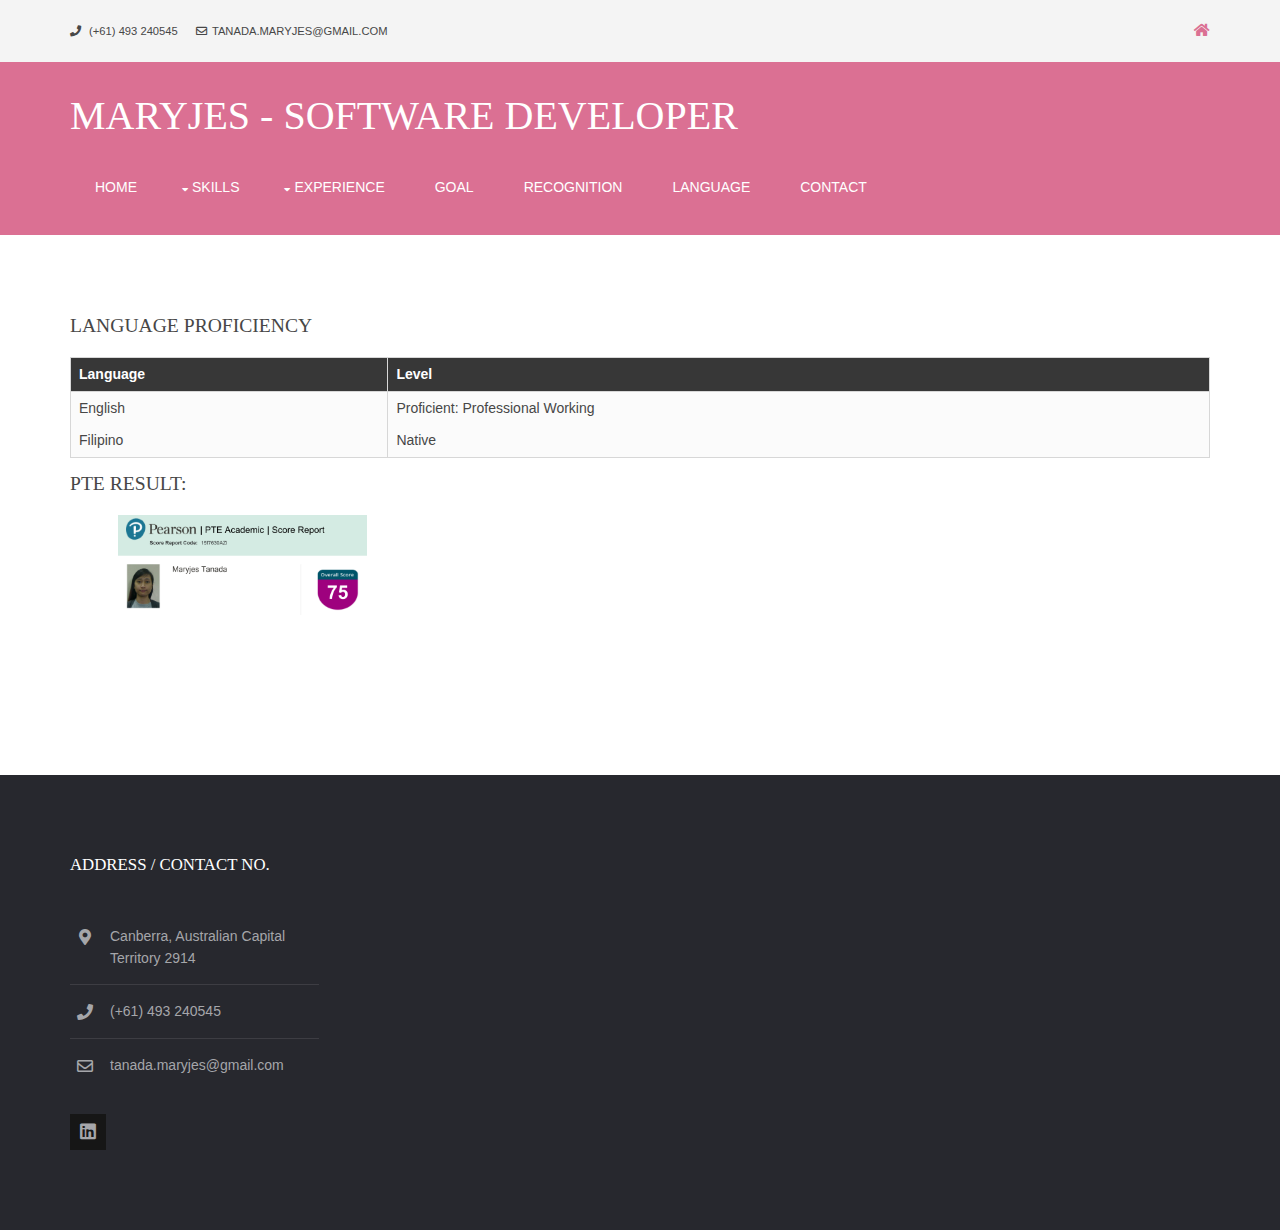
<file: pages/language.html>
<!DOCTYPE html>
<html lang="">
<head>
<title>Maryjes | Pages | Language</title>
<meta charset="utf-8">
<meta name="viewport" content="width=device-width, initial-scale=1.0, maximum-scale=1.0, user-scalable=no">
<link href="../layout/styles/layout.css" rel="stylesheet" type="text/css" media="all">
</head>
<body id="top">
<div class="wrapper row0">
  <div id="topbar" class="hoc clear">
    <div class="fl_left"> 
    
      <ul class="nospace">
        <li><i class="fas fa-phone rgtspace-5"></i> (+61) 493 240545</li>
        <li><i class="far fa-envelope rgtspace-5"></i>tanada.maryjes@gmail.com</li>
      </ul>
    
    </div>
    <div class="fl_right"> 
    
      <ul class="nospace">
        <li><a href="../index.html"><i class="fas fa-home"></i></a></li>
      </ul>
    
    </div>
  </div>
</div>
<!-- Menu Bar-->
<div class="wrapper row1">
  <header id="header" class="hoc clear">
      <div id="logo" class="fl_left"> 
      <h1><a href="../index.html">Maryjes - Software Developer</a></h1>
      </div>
      <nav id="mainav" class="fl_left"> 
        <ul class="clear">
          <li><a href="../index.html">Home</a></li>
          <li><a class="drop" href="#">Skills</a>
          <ul>
              <li><a href="prog-language.html">Programming Language</a></li>
              <li><a href="tools.html">Tools</a></li>
              <li><a href="certifications.html">Certifications</a></li>
          </ul>
          </li>
          <li><a class="drop" href="#">Experience</a>
          <ul>
              <li><a href="#">Cambridge University Press and Assessment</a>
              <ul>
                  <li><a href="cupa-sr-se.html">Senior Software Engineer</a></li>
                  <li><a href="cupa-se.html">Software Engineer</a></li>
              </ul>
              </li>
              <li><a href="#">Klab Cyscorpions Inc.</a>
              <ul>
                  <li><a href="klab-se.html">Software Engineer</a></li>
              </ul>
              </li>
          </ul>
          </li>
          <li><a href="goal.html">Goal</a></li>
          <li><a href="recognition.html">Recognition</a></li>
          <li><a href="language.html">Language</a></li>
          <li><a href="contact.html">Contact</a></li>
        </ul>
      </nav>
  </header>
</div>
<div class="wrapper row3">
  <main class="hoc container clear"> 
    <!-- main body -->
  
    <div class="content"> 
    
      <h1>Language Proficiency</h1>
      <div class="scrollable">
        <table>
          <thead>
            <tr>
              <th>Language</th>
              <th>Level</th>
            </tr>
          </thead>
          <tbody>
            <tr>
              <td>English</td>
              <td>Proficient: Professional Working</td>
            </tr>
          </tbody>
          <tbody>
            <tr>
              <td>Filipino</td>
              <td>Native</td>
            </tr>
          </tbody>
        </table>
      </div>
    </div>

    <div class="content"> 
      <div id="gallery" class="recognition">
        <figure>
          <header class="heading">PTE result:</header>
          <ul class="nospace clear">
            <li class="one_quarter">
              <a href="#">
                <img src="../images/certifications/pte.png" alt="PTE"></a>
            </li>
          </ul>
        </figure>
      </div>
    </div>
  
    <!-- / main body -->
    <div class="clear"></div>
  </main>
</div>
<!-- Footer -->
<div class="wrapper row4">
  <footer id="footer" class="hoc clear"> 
    <div class="one_quarter first">
      <h6 class="heading">Address / Contact No.</h6>
      <ul class="nospace linklist contact btmspace-30">
        <li><i class="fas fa-map-marker-alt"></i>
          <address>
          Canberra, Australian Capital Territory 2914
          </address>
        </li>
        <li><i class="fas fa-phone"></i>
          (+61) 493 240545
        </li>
        <li><i class="far fa-envelope"></i>
          tanada.maryjes@gmail.com
        </li>
      </ul>
      <ul class="faico clear">
        <li><a class="faicon-linkedin" href="https://www.linkedin.com/in/maryjes-tanada-6575846b">
          <i class="fab fa-linkedin"></i></a>
        </li>
      </ul>
    </div>
  </footer>
</div>
<a id="backtotop" href="#top"><i class="fas fa-chevron-up"></i></a>
<!-- JAVASCRIPTS -->
<script src="../layout/scripts/jquery.min.js"></script>
<script src="../layout/scripts/jquery.backtotop.js"></script>
<script src="../layout/scripts/jquery.mobilemenu.js"></script>
</body>
</html>
</file>
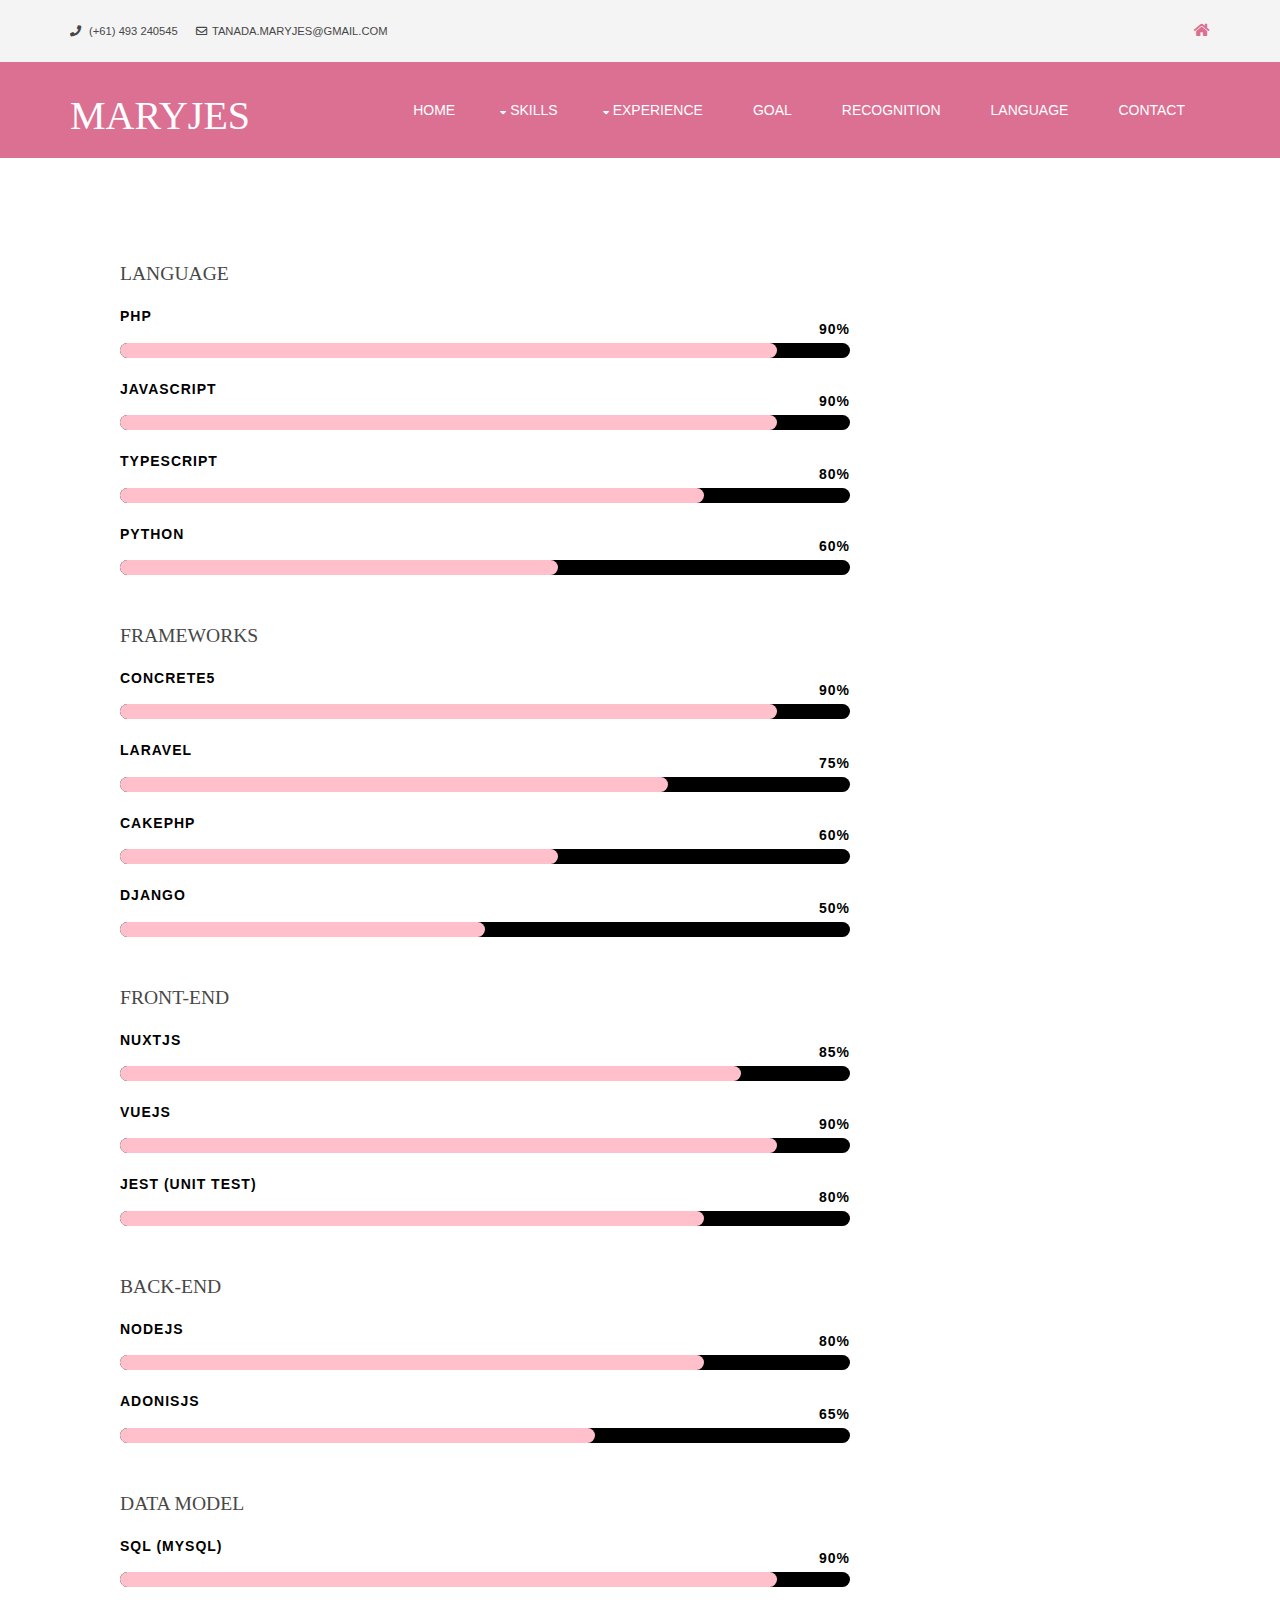
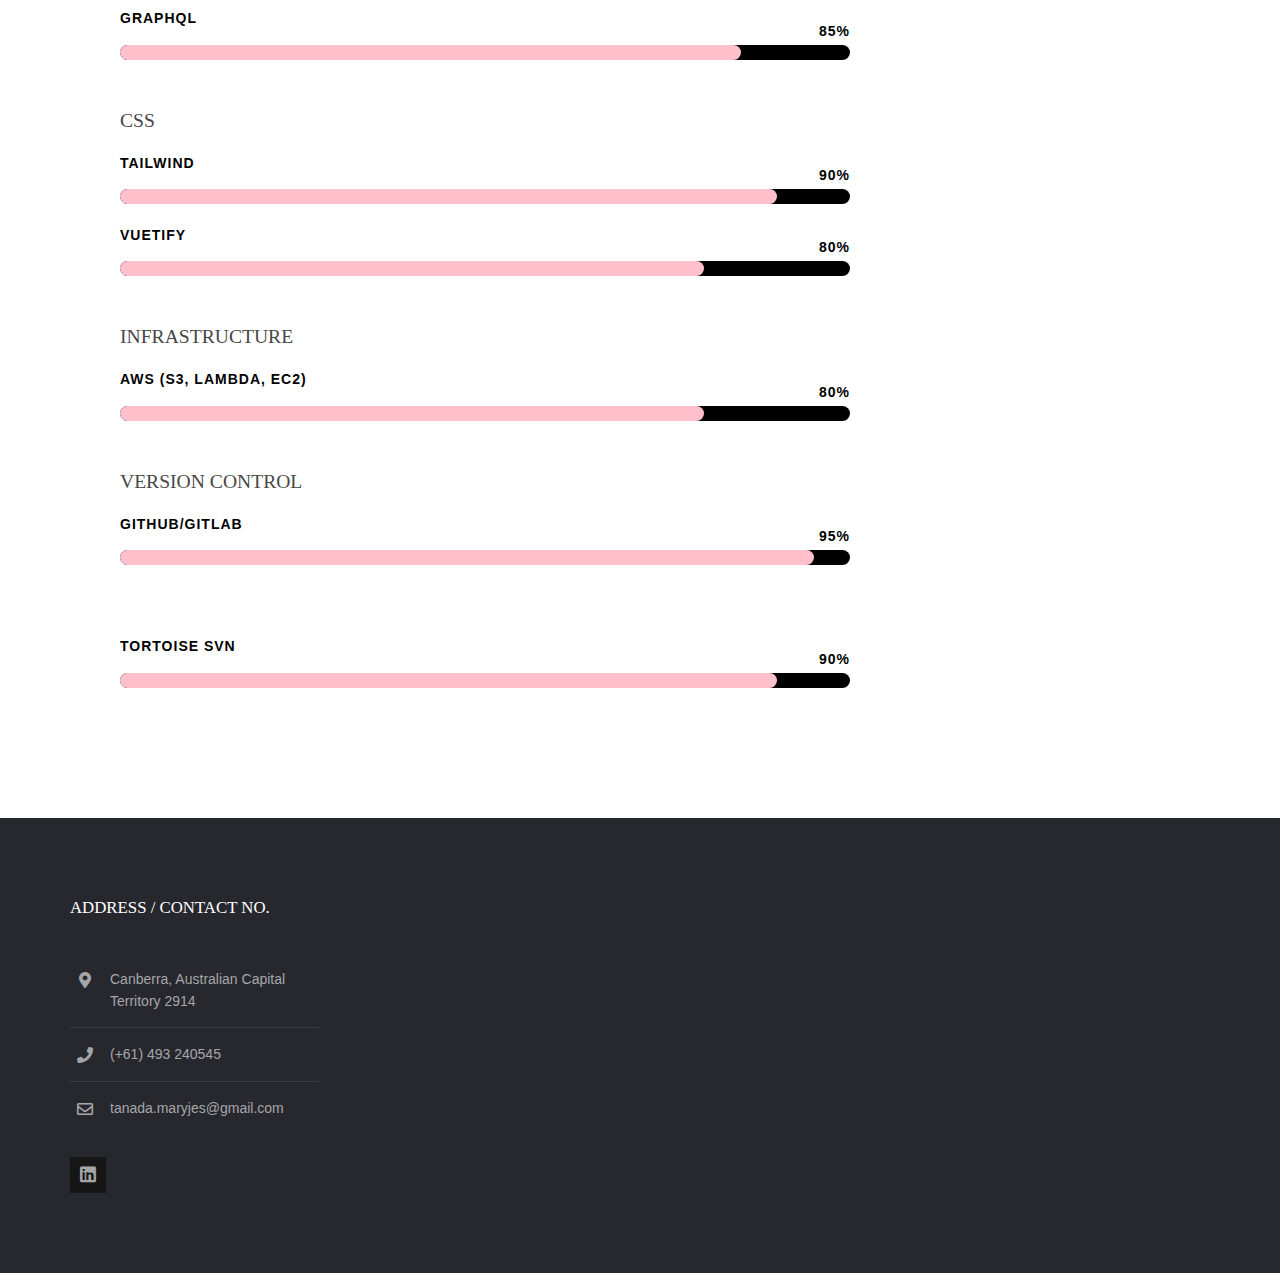
<file: pages/prog-language.html>
<!DOCTYPE html>
<html lang="">
<head>
<title>Maryjes | Pages | Programming Languages</title>
<meta charset="utf-8">
<meta name="viewport" content="width=device-width, initial-scale=1.0, maximum-scale=1.0, user-scalable=no">
<link href="../layout/styles/layout.css" rel="stylesheet" type="text/css" media="all">
<style type="text/css">
/* DEMO ONLY */
.container .demo{text-align:center;}
.container .demo div{padding:8px 0;}
.container .demo div:nth-child(odd){color:#FFFFFF; background:#CCCCCC;}
.container .demo div:nth-child(even){color:#FFFFFF; background:#979797;}
@media screen and (max-width:900px){.container .demo div{margin-bottom:0;}}
/* DEMO ONLY */
</style>
</head>
<body id="top">
<div class="wrapper row0">
  <div id="topbar" class="hoc clear">
    <div class="fl_left"> 
      <ul class="nospace">
        <li><i class="fas fa-phone rgtspace-5"></i> (+61) 493 240545</li>
        <li><i class="far fa-envelope rgtspace-5"></i>tanada.maryjes@gmail.com</li>
      </ul>
    
    </div>
    <div class="fl_right"> 
    
      <ul class="nospace">
        <li><a href="../index.html"><i class="fas fa-home"></i></a></li>
      </ul>
    </div>
  </div>
</div>
<!-- Header -->
<div class="wrapper row1">
  <header id="header" class="hoc clear">
    <div id="logo" class="fl_left"> 
    
      <h1><a href="../index.html">Maryjes</a></h1>
    
    </div>
    <nav id="mainav" class="fl_right"> 
    
      <ul class="clear">
        <li><a href="../index.html">Home</a></li>
        <li><a class="drop" href="#">Skills</a>
        <ul>
            <li><a href="prog-language.html">Programming Language</a></li>
            <li><a href="tools.html">Tools</a></li>
            <li><a href="certifications.html">Certifications</a></li>
        </ul>
        </li>
        <li><a class="drop" href="#">Experience</a>
        <ul>
            <li><a href="#">Cambridge University Press and Assessment</a>
            <ul>
                <li><a href="cupa-sr-se.html">Senior Software Engineer</a></li>
                <li><a href="cupa-se.html">Software Engineer</a></li>
            </ul>
            </li>
            <li><a href="#">Klab Cyscorpions Inc.</a>
            <ul>
                <li><a href="klab-se.html">Software Engineer</a></li>
            </ul>
            </li>
        </ul>
        </li>
        <li><a href="goal.html">Goal</a></li>
        <li><a href="recognition.html">Recognition</a></li>
        <li><a href="language.html">Language</a></li>
        <li><a href="contact.html">Contact</a></li>
      </ul>
    </nav>
  </header>
</div>
<div class="wrapper row3">
  <main class="hoc container clear"> 
    <!-- main body -->
  
    <div class="skill-content"> 
    
      <h2>Language</h2>
      <div class="padding-lang">
        <div class="skillbox">
          <p>PHP</p>
          <p>90%</p>
          <div class="skill">
            <div class="level" style="width: 90%;"></div>
          </div>
        </div>
  
        <div class="skillbox">
          <p>Javascript</p>
          <p>90%</p>
          <div class="skill">
            <div class="level" style="width: 90%;"></div>
          </div>
        </div>
  
        <div class="skillbox">
          <p>Typescript</p>
          <p>80%</p>
          <div class="skill">
            <div class="level" style="width: 80%;"></div>
          </div>
        </div>

        <div class="skillbox">
          <p>Python</p>
          <p>60%</p>
          <div class="skill">
            <div class="level" style="width: 60%;"></div>
          </div>
        </div>
      </div>

      <h2>Frameworks</h2>
      <div class="padding-lang">
        <div class="skillbox">
          <p>Concrete5</p>
          <p>90%</p>
          <div class="skill">
            <div class="level" style="width: 90%;"></div>
          </div>
        </div>
  
        <div class="skillbox">
          <p>Laravel</p>
          <p>75%</p>
          <div class="skill">
            <div class="level" style="width: 75%;"></div>
          </div>
        </div>
  
        <div class="skillbox">
          <p>CakePHP</p>
          <p>60%</p>
          <div class="skill">
            <div class="level" style="width: 60%;"></div>
          </div>
        </div>

        <div class="skillbox">
          <p>Django</p>
          <p>50%</p>
          <div class="skill">
            <div class="level" style="width: 50%;"></div>
          </div>
        </div>
      </div>
      
      <h2>Front-end</h2>
      <div class="padding-lang">
        <div class="skillbox">
          <p>NuxtJs</p>
          <p>85%</p>
          <div class="skill">
            <div class="level" style="width: 85%;"></div>
          </div>
        </div>

        <div class="skillbox">
          <p>VueJs</p>
          <p>90%</p>
          <div class="skill">
            <div class="level" style="width: 90%;"></div>
          </div>
        </div>

        <div class="skillbox">
          <p>Jest (Unit test)</p>
          <p>80%</p>
          <div class="skill">
            <div class="level" style="width: 80%;"></div>
          </div>
        </div>
      </div>

      <h2>Back-end</h2>
      <div class="padding-lang">
        <div class="skillbox">
          <p>NodeJS</p>
          <p>80%</p>
          <div class="skill">
            <div class="level" style="width: 80%;"></div>
          </div>
        </div>

        <div class="skillbox">
          <p>AdonisJS</p>
          <p>65%</p>
          <div class="skill">
            <div class="level" style="width: 65%;"></div>
          </div>
        </div>
      </div>

      <h2>Data Model</h2>
      <div class="padding-lang">
        <div class="skillbox">
          <p>SQL (MySQL)</p>
          <p>90%</p>
          <div class="skill">
            <div class="level" style="width: 90%;"></div>
          </div>
        </div>
  
        <div class="skillbox">
          <p>GraphQL</p>
          <p>85%</p>
          <div class="skill">
            <div class="level" style="width: 85%;"></div>
          </div>
        </div>
      </div>

      <h2>CSS</h2>
      <div class="padding-lang">
        <div class="skillbox">
          <p>Tailwind</p>
          <p>90%</p>
          <div class="skill">
            <div class="level" style="width: 90%;"></div>
          </div>
        </div>
  
        <div class="skillbox">
          <p>Vuetify</p>
          <p>80%</p>
          <div class="skill">
            <div class="level" style="width: 80%;"></div>
          </div>
        </div>
      </div>

      <h2>Infrastructure</h2>
      <div class="padding-lang">
        <div class="skillbox">
          <p>AWS (S3, Lambda, EC2)</p>
          <p>80%</p>
          <div class="skill">
            <div class="level" style="width: 80%;"></div>
          </div>
        </div>
      </div>

      <h2>Version Control</h2>
      <div class="padding-lang">
        <div class="skillbox">
          <p>Github/Gitlab</p>
          <p>95%</p>
          <div class="skill">
            <div class="level" style="width: 95%;"></div>
          </div>
        </div>
      </div>

      <div class="padding-lang">
        <div class="skillbox">
          <p>Tortoise SVN</p>
          <p>90%</p>
          <div class="skill">
            <div class="level" style="width: 90%;"></div>
          </div>
        </div>
      </div>

    </div>
  
    <!-- / main body -->
    <div class="clear"></div>
  </main>
</div>
<!-- Footer -->
<div class="wrapper row4">
  <footer id="footer" class="hoc clear"> 
    <div class="one_quarter first">
      <h6 class="heading">Address / Contact No.</h6>
      <ul class="nospace linklist contact btmspace-30">
        <li><i class="fas fa-map-marker-alt"></i>
          <address>
          Canberra, Australian Capital Territory 2914
          </address>
        </li>
        <li><i class="fas fa-phone"></i>
          (+61) 493 240545
        </li>
        <li><i class="far fa-envelope"></i>
          tanada.maryjes@gmail.com
        </li>
      </ul>
      <ul class="faico clear">
        <li><a class="faicon-linkedin" href="https://www.linkedin.com/in/maryjes-tanada-6575846b">
          <i class="fab fa-linkedin"></i></a>
        </li>
      </ul>
    </div>
  </footer>
</div>
<a id="backtotop" href="#top"><i class="fas fa-chevron-up"></i></a>
<!-- JAVASCRIPTS -->
<script src="../layout/scripts/jquery.min.js"></script>
<script src="../layout/scripts/jquery.backtotop.js"></script>
<script src="../layout/scripts/jquery.mobilemenu.js"></script>
</body>
</html>
</file>
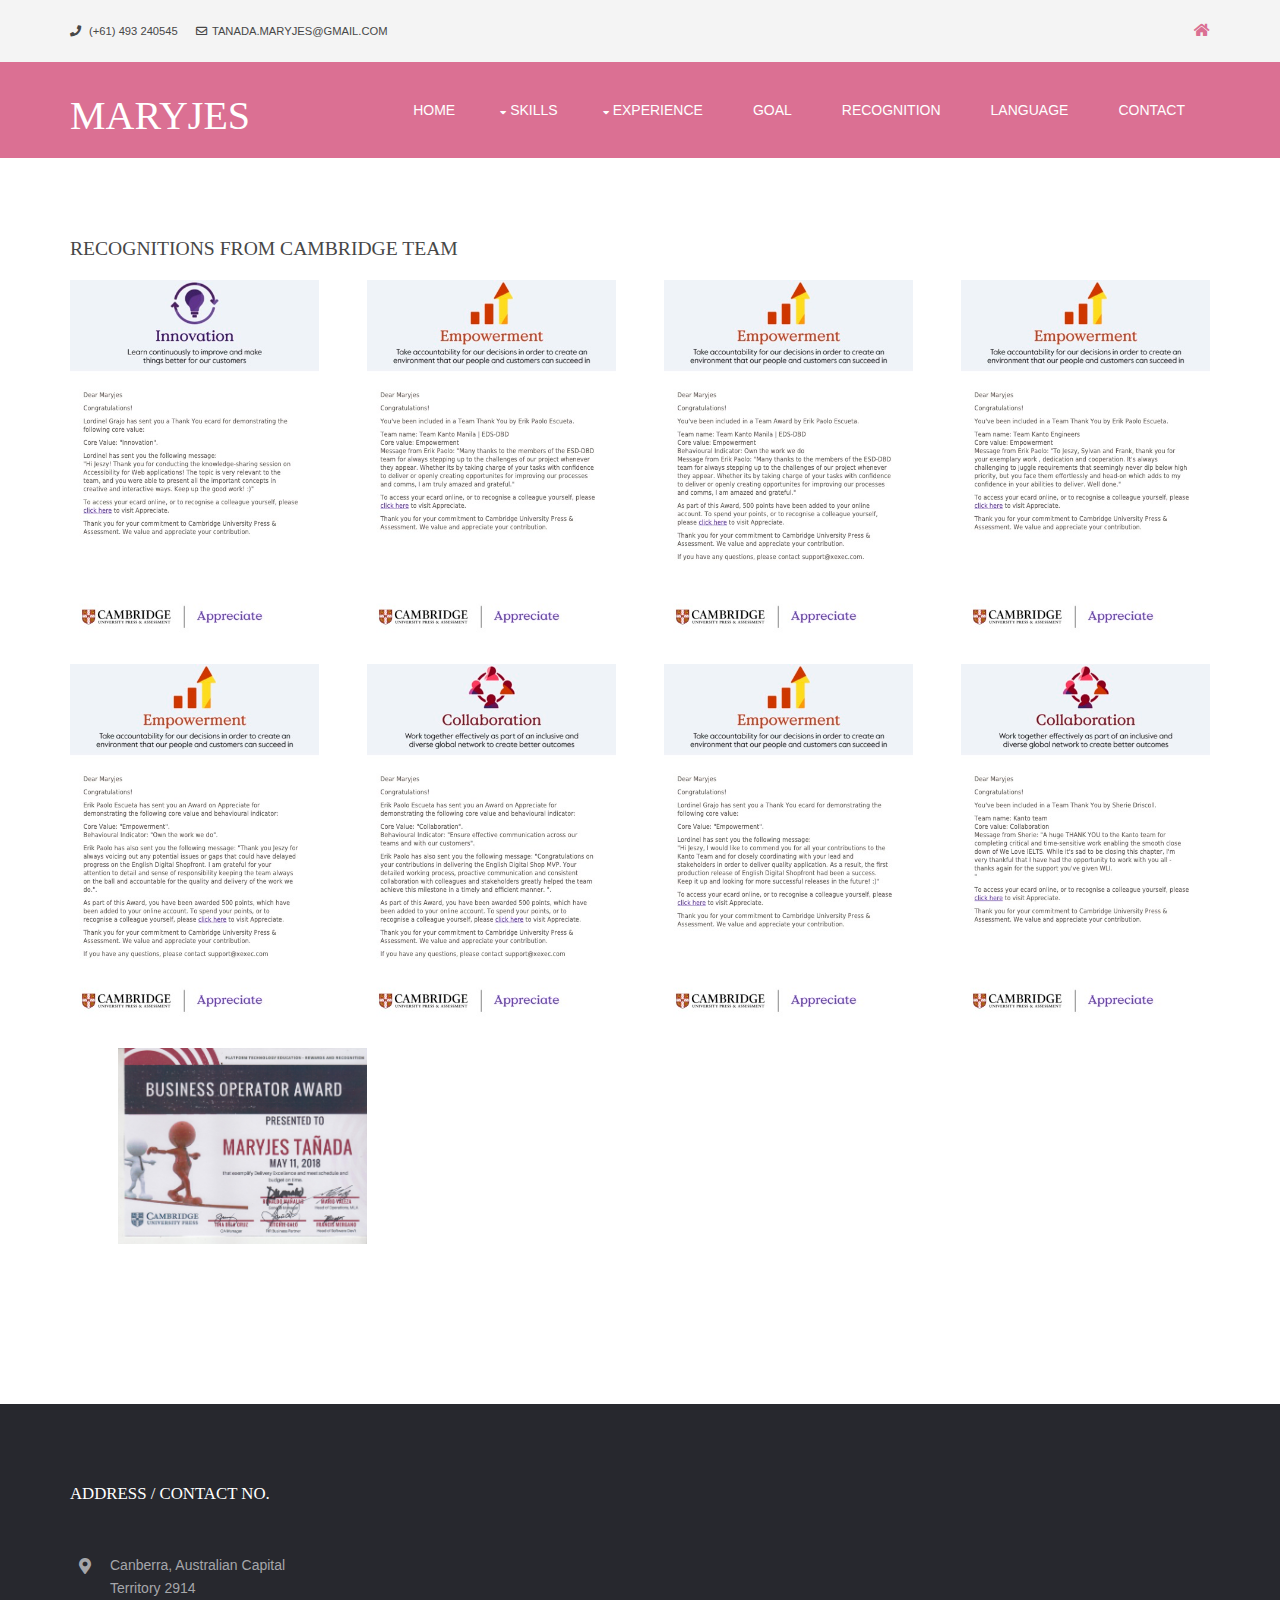
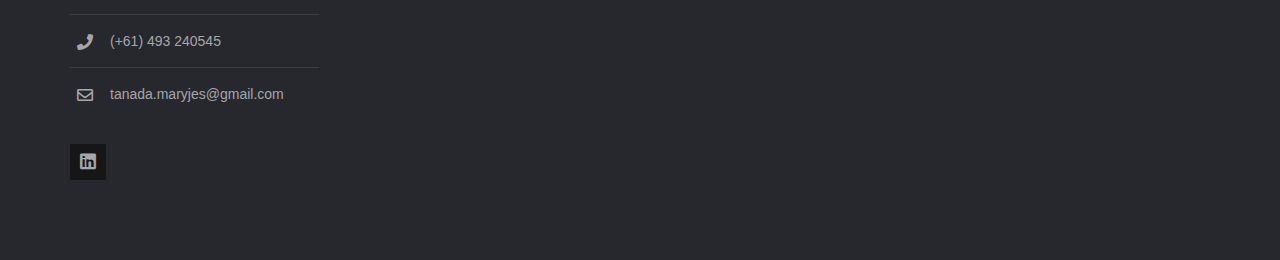
<file: pages/recognition.html>
<!DOCTYPE html>
<html lang="">
<head>
<title>Maryjes | Pages | Recognition</title>
<meta charset="utf-8">
<meta name="viewport" content="width=device-width, initial-scale=1.0, maximum-scale=1.0, user-scalable=no">
<link href="../layout/styles/layout.css" rel="stylesheet" type="text/css" media="all">
</head>
<body id="top">
<div class="wrapper row0">
  <div id="topbar" class="hoc clear">
    <div class="fl_left"> 
      <ul class="nospace">
        <li><i class="fas fa-phone rgtspace-5"></i> (+61) 493 240545</li>
        <li><i class="far fa-envelope rgtspace-5"></i>tanada.maryjes@gmail.com</li>
      </ul>
    </div>
    <div class="fl_right">
      <ul class="nospace">
        <li><a href="../index.html"><i class="fas fa-home"></i></a></li>
      </ul>
    </div>
  </div>
</div>

<!-- Header -->
<div class="wrapper row1">
  <header id="header" class="hoc clear">
    <div id="logo" class="fl_left"> 
    
      <h1><a href="../index.html">Maryjes</a></h1>
    
    </div>
    <nav id="mainav" class="fl_right"> 
    
      <ul class="clear">
        <li><a href="../index.html">Home</a></li>
        <li><a class="drop" href="#">Skills</a>
        <ul>
            <li><a href="prog-language.html">Programming Language</a></li>
            <li><a href="tools.html">Tools</a></li>
            <li><a href="certifications.html">Certifications</a></li>
        </ul>
        </li>
        <li><a class="drop" href="#">Experience</a>
        <ul>
            <li><a href="#">Cambridge University Press and Assessment</a>
            <ul>
                <li><a href="cupa-sr-se.html">Senior Software Engineer</a></li>
                <li><a href="cupa-se.html">Software Engineer</a></li>
            </ul>
            </li>
            <li><a href="#">Klab Cyscorpions Inc.</a>
            <ul>
                <li><a href="klab-se.html">Software Engineer</a></li>
            </ul>
            </li>
        </ul>
        </li>
        <li><a href="goal.html">Goal</a></li>
        <li><a href="recognition.html">Recognition</a></li>
        <li><a href="language.html">Language</a></li>
        <li><a href="contact.html">Contact</a></li>
      </ul>
    </nav>
  </header>
</div>
<div class="wrapper row3">
  <main class="hoc container clear"> 
    <!-- main body -->
  
    <div class="content"> 
    
      <div id="gallery" class="recognition">
        <figure>
          <header class="heading">Recognitions from Cambridge Team</header>
          <ul class="nospace clear">
            <li class="one_quarter first">
              <a href="#">
                <img src="../images/recognitions/individual-ecard.jpg" alt=""></a>
            </li>
            <li class="one_quarter">
              <a href="#">
                <img src="../images/recognitions/individual-ecard (1).jpg" alt="">
              </a>
            </li>
            <li class="one_quarter">
              <a href="#">
                <img src="../images/recognitions/individual-ecard (2).jpg" alt="">
              </a>
            </li>
            <li class="one_quarter">
              <a href="#">
                <img src="../images/recognitions/individual-ecard (3).jpg" alt="">
              </a>
            </li>
            <li class="one_quarter first">
              <a href="#">
                <img src="../images/recognitions/individual-ecard (4).jpg" alt="">
              </a>
            </li>
            <li class="one_quarter">
              <a href="#">
                <img src="../images/recognitions/5.jpg" alt="">
              </a>
            </li>
            <li class="one_quarter">
              <a href="#"><img src="../images/recognitions/6.jpg" alt="">
              </a>
            </li>
            <li class="one_quarter">
              <a href="#">
                <img src="../images/recognitions/7.jpg" alt="">
              </a>
            </li>
            <li class="one_quarter">
              <a href="#">
                <img src="../images/recognitions/bu.jpeg" alt="">
              </a>
            </li>
          </ul>
        </figure>
      </div>
    </div>
  
    <!-- / main body -->
    <div class="clear"></div>
  </main>
</div>

<!-- Footer -->
<div class="wrapper row4">
  <footer id="footer" class="hoc clear"> 
    <div class="one_quarter first">
      <h6 class="heading">Address / Contact No.</h6>
      <ul class="nospace linklist contact btmspace-30">
        <li><i class="fas fa-map-marker-alt"></i>
          <address>
          Canberra, Australian Capital Territory 2914
          </address>
        </li>
        <li><i class="fas fa-phone"></i>
          (+61) 493 240545
        </li>
        <li><i class="far fa-envelope"></i>
          tanada.maryjes@gmail.com
        </li>
      </ul>
      <ul class="faico clear">
        <li><a class="faicon-linkedin" href="https://www.linkedin.com/in/maryjes-tanada-6575846b">
          <i class="fab fa-linkedin"></i></a>
        </li>
      </ul>
    </div>
  </footer>
</div>
<a id="backtotop" href="#top"><i class="fas fa-chevron-up"></i></a>
<!-- JAVASCRIPTS -->
<script src="../layout/scripts/jquery.min.js"></script>
<script src="../layout/scripts/jquery.backtotop.js"></script>
<script src="../layout/scripts/jquery.mobilemenu.js"></script>
</body>
</html>
</file>
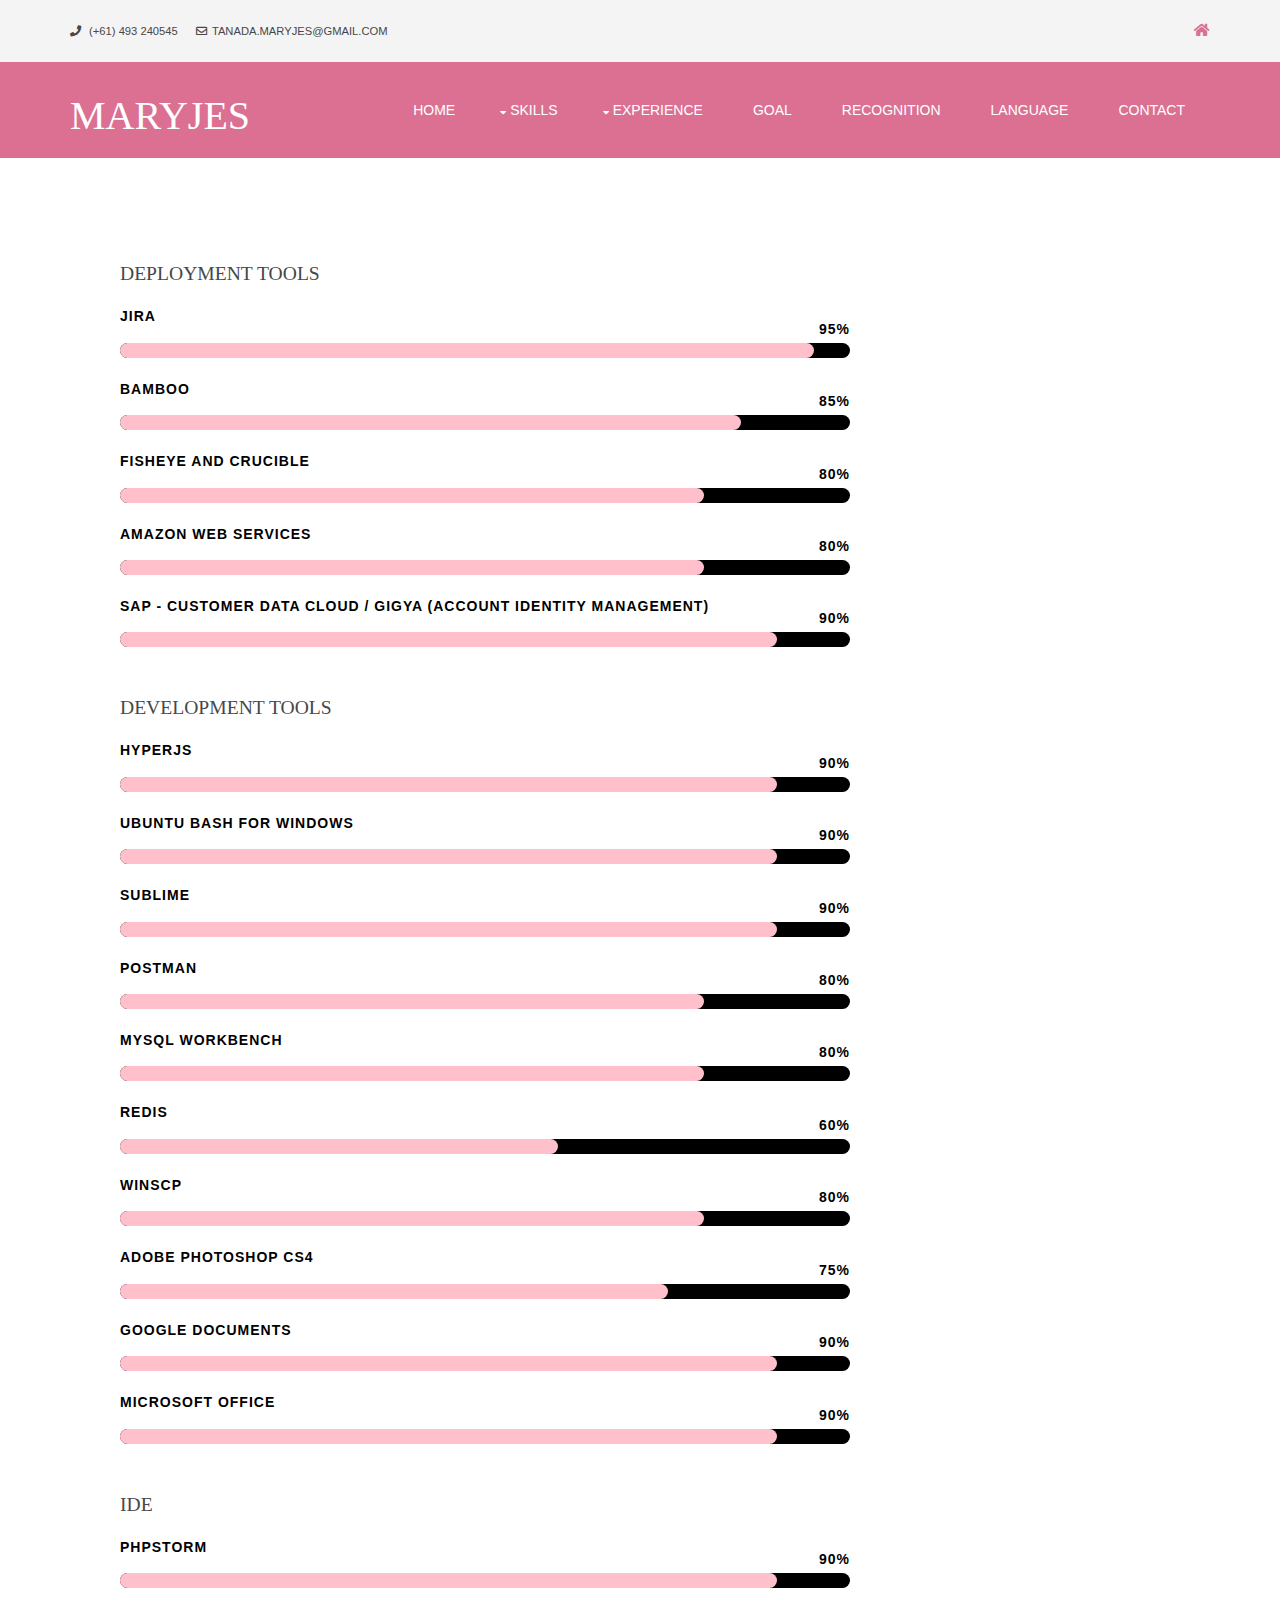
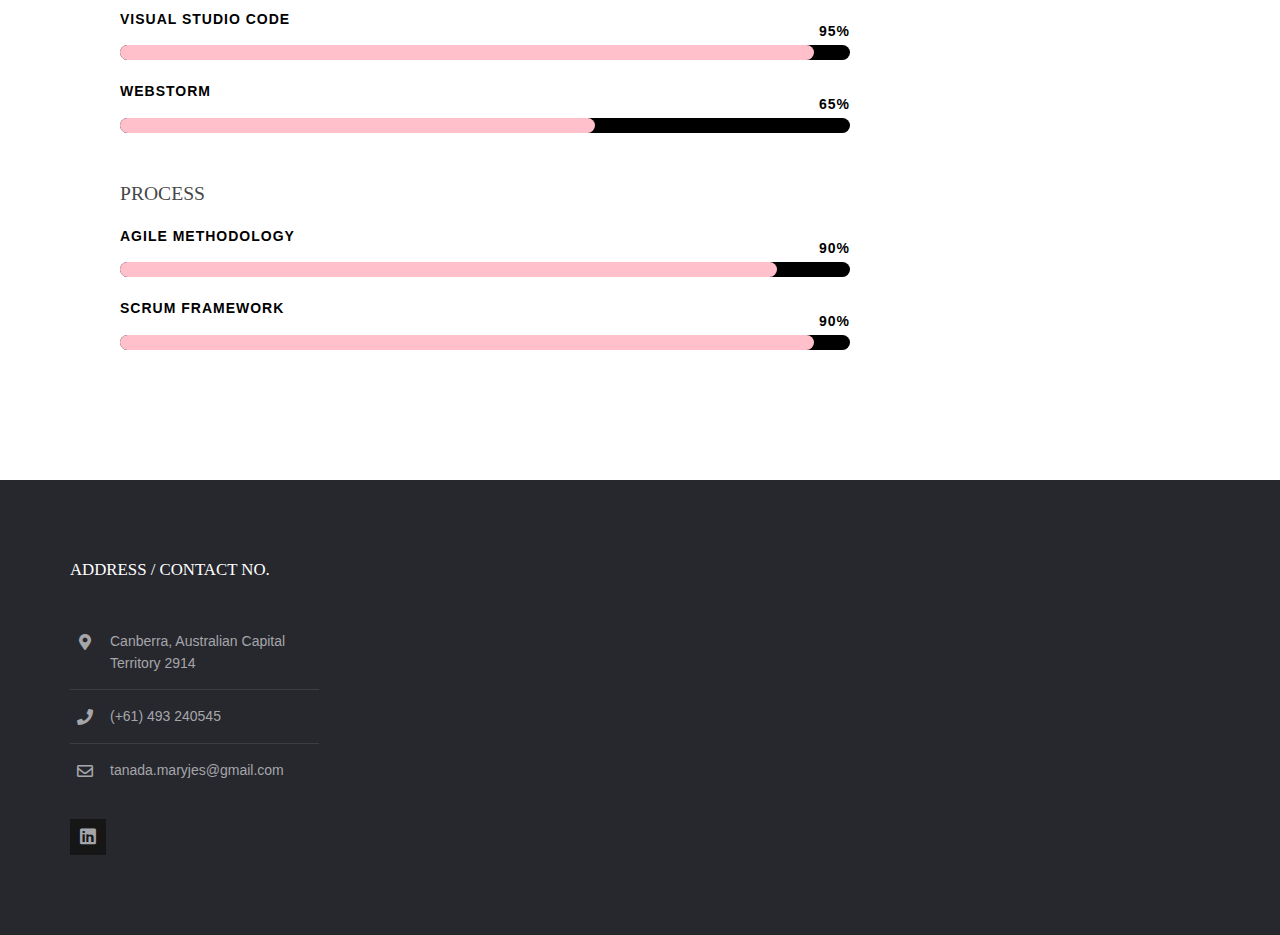
<file: pages/tools.html>
<!DOCTYPE html>
<html lang="">
<head>
<title>Maryjes | Pages | Tools</title>
<meta charset="utf-8">
<meta name="viewport" content="width=device-width, initial-scale=1.0, maximum-scale=1.0, user-scalable=no">
<link href="../layout/styles/layout.css" rel="stylesheet" type="text/css" media="all">
<style type="text/css">
/* DEMO ONLY */
.container .demo{text-align:center;}
.container .demo div{padding:8px 0;}
.container .demo div:nth-child(odd){color:#FFFFFF; background:#CCCCCC;}
.container .demo div:nth-child(even){color:#FFFFFF; background:#979797;}
@media screen and (max-width:900px){.container .demo div{margin-bottom:0;}}
/* DEMO ONLY */
</style>
</head>
<body id="top">
<div class="wrapper row0">
  <div id="topbar" class="hoc clear">
    <div class="fl_left"> 
      <ul class="nospace">
        <li><i class="fas fa-phone rgtspace-5"></i> (+61) 493 240545</li>
        <li><i class="far fa-envelope rgtspace-5"></i>tanada.maryjes@gmail.com</li>
      </ul>
    
    </div>
    <div class="fl_right"> 
    
      <ul class="nospace">
        <li><a href="../index.html"><i class="fas fa-home"></i></a></li>
      </ul>
    </div>
  </div>
</div>
<!-- Header -->
<div class="wrapper row1">
  <header id="header" class="hoc clear">
    <div id="logo" class="fl_left"> 
    
      <h1><a href="../index.html">Maryjes</a></h1>
    
    </div>
    <nav id="mainav" class="fl_right"> 
    
      <ul class="clear">
        <li><a href="../index.html">Home</a></li>
        <li><a class="drop" href="#">Skills</a>
        <ul>
            <li><a href="prog-language.html">Programming Language</a></li>
            <li><a href="tools.html">Tools</a></li>
            <li><a href="certifications.html">Certifications</a></li>
        </ul>
        </li>
        <li><a class="drop" href="#">Experience</a>
        <ul>
            <li><a href="#">Cambridge University Press and Assessment</a>
            <ul>
                <li><a href="cupa-sr-se.html">Senior Software Engineer</a></li>
                <li><a href="cupa-se.html">Software Engineer</a></li>
            </ul>
            </li>
            <li><a href="#">Klab Cyscorpions Inc.</a>
            <ul>
                <li><a href="klab-se.html">Software Engineer</a></li>
            </ul>
            </li>
        </ul>
        </li>
        <li><a href="goal.html">Goal</a></li>
        <li><a href="recognition.html">Recognition</a></li>
        <li><a href="language.html">Language</a></li>
        <li><a href="contact.html">Contact</a></li>
      </ul>
    </nav>
  </header>
</div>
<div class="wrapper row3">
  <main class="hoc container clear"> 
    <!-- main body -->
  
    <div class="skill-content"> 
      <h2>Deployment Tools</h2>
      <div class="padding-lang">
        <div class="skillbox">
          <p>JIRA</p>
          <p>95%</p>
          <div class="skill">
            <div class="level" style="width: 95%;"></div>
          </div>
        </div>
  
        <div class="skillbox">
          <p>Bamboo</p>
          <p>85%</p>
          <div class="skill">
            <div class="level" style="width: 85%;"></div>
          </div>
        </div>
  
        <div class="skillbox">
          <p>Fisheye and Crucible</p>
          <p>80%</p>
          <div class="skill">
            <div class="level" style="width: 80%;"></div>
          </div>
        </div>

        <div class="skillbox">
          <p> Amazon Web Services</p>
          <p>80%</p>
          <div class="skill">
            <div class="level" style="width: 80%;"></div>
          </div>
        </div>

        <div class="skillbox">
          <p>SAP - Customer Data Cloud / Gigya (Account Identity Management) </p>
          <p>90%</p>
          <div class="skill">
            <div class="level" style="width: 90%;"></div>
          </div>
        </div>
      </div>
    <!--========-->
      <h2>Development Tools</h2>
      <div class="padding-lang">
        <div class="skillbox">
          <p>HyperJs</p>
          <p>90%</p>
          <div class="skill">
            <div class="level" style="width: 90%;"></div>
          </div>
        </div>
  
        <div class="skillbox">
          <p>Ubuntu Bash for Windows</p>
          <p>90%</p>
          <div class="skill">
            <div class="level" style="width: 90%;"></div>
          </div>
        </div>
  
        <div class="skillbox">
          <p>Sublime</p>
          <p>90%</p>
          <div class="skill">
            <div class="level" style="width: 90%;"></div>
          </div>
        </div>

        <div class="skillbox">
          <p>Postman</p>
          <p>80%</p>
          <div class="skill">
            <div class="level" style="width: 80%;"></div>
          </div>
        </div>

        <div class="skillbox">
          <p>MySQL Workbench</p>
          <p>80%</p>
          <div class="skill">
            <div class="level" style="width: 80%;"></div>
          </div>
        </div>

        <div class="skillbox">
          <p>Redis</p>
          <p>60%</p>
          <div class="skill">
            <div class="level" style="width: 60%;"></div>
          </div>
        </div>

        <div class="skillbox">
          <p>WinSCP</p>
          <p>80%</p>
          <div class="skill">
            <div class="level" style="width: 80%;"></div>
          </div>
        </div>

        <div class="skillbox">
          <p>Adobe Photoshop CS4</p>
          <p>75%</p>
          <div class="skill">
            <div class="level" style="width: 75%;"></div>
          </div>
        </div>

        <div class="skillbox">
          <p>Google Documents</p>
          <p>90%</p>
          <div class="skill">
            <div class="level" style="width: 90%;"></div>
          </div>
        </div>

        <div class="skillbox">
          <p>Microsoft Office</p>
          <p>90%</p>
          <div class="skill">
            <div class="level" style="width: 90%;"></div>
          </div>
        </div>
      </div>

      <h2>IDE</h2>
      <div class="padding-lang">
        <div class="skillbox">
          <p>PHPstorm</p>
          <p>90%</p>
          <div class="skill">
            <div class="level" style="width: 90%;"></div>
          </div>
        </div>
  
        <div class="skillbox">
          <p>Visual Studio Code</p>
          <p>95%</p>
          <div class="skill">
            <div class="level" style="width: 95%;"></div>
          </div>
        </div>
  
        <div class="skillbox">
          <p>Webstorm</p>
          <p>65%</p>
          <div class="skill">
            <div class="level" style="width: 65%;"></div>
          </div>
        </div>
      </div>

      <h2>Process</h2>
      <div class="padding-lang">
        <div class="skillbox">
          <p>Agile methodology</p>
          <p>90%</p>
          <div class="skill">
            <div class="level" style="width: 90%;"></div>
          </div>
        </div>

        <div class="skillbox">
          <p>Scrum Framework</p>
          <p>90%</p>
          <div class="skill">
            <div class="level" style="width: 95%;"></div>
          </div>
        </div>
      </div>
    </div>
  
    <!-- / main body -->
    <div class="clear"></div>
  </main>
</div>
<!-- Footer -->
<div class="wrapper row4">
  <footer id="footer" class="hoc clear"> 
    <div class="one_quarter first">
      <h6 class="heading">Address / Contact No.</h6>
      <ul class="nospace linklist contact btmspace-30">
        <li><i class="fas fa-map-marker-alt"></i>
          <address>
          Canberra, Australian Capital Territory 2914
          </address>
        </li>
        <li><i class="fas fa-phone"></i>
          (+61) 493 240545
        </li>
        <li><i class="far fa-envelope"></i>
          tanada.maryjes@gmail.com
        </li>
      </ul>
      <ul class="faico clear">
        <li><a class="faicon-linkedin" href="https://www.linkedin.com/in/maryjes-tanada-6575846b">
          <i class="fab fa-linkedin"></i></a>
        </li>
      </ul>
    </div>
  </footer>
</div>
<a id="backtotop" href="#top"><i class="fas fa-chevron-up"></i></a>
<!-- JAVASCRIPTS -->
<script src="../layout/scripts/jquery.min.js"></script>
<script src="../layout/scripts/jquery.backtotop.js"></script>
<script src="../layout/scripts/jquery.mobilemenu.js"></script>
</body>
</html>
</file>
<file: layout/styles/layout.css>
@charset "utf-8";
@import url("fontawesome-free/css/fontawesome-all.min.css");
@import url("framework.css");

/* Rows
--------------------------------------------------------------------------------------------------------------- */
.row0, .row0 a{}
.row1, .row1 a{}
.row2, .row2 a{}
.row3, .row3 a{}
.row4, .row4 a{}
.row5, .row5 a{}


/* Top Bar
--------------------------------------------------------------------------------------------------------------- */
#topbar{padding:20px 0; font-size:.8rem; text-transform:uppercase;}

#topbar ul li{display:inline-block; margin-right:15px;}
#topbar ul li:last-child{margin-right:0; padding-right:0; border-right:none;}
#topbar i{line-height:normal;}
#topbar > div:nth-of-type(2) i{font-size:1rem;}

/* Search Form */
#topbar #searchform{position:relative; line-height:1; z-index:9999;}
#topbar #searchform::after{display:block; height:18px; line-height:18px; padding:0; font-family:"Font Awesome\ 5 Free"; font-weight:900; font-size:1rem; content:"\f002"/* fa-search */;}
#topbar #searchform:hover::after, #topbar #searchform button{cursor:pointer;}
#topbar #searchform > div{position:absolute; top:18px; right:0; width:280px; visibility:hidden; opacity:0/* Required for transition effect */;}
#topbar #searchform:hover > div{visibility:visible; opacity:1/* Required for transition effect */;}
#topbar #searchform form{display:block; position:relative;}
#topbar #searchform form *{border:none;}
#topbar #searchform input{display:block; width:100%; height:36px; padding:8px 40px 8px 10px; font-size:1rem;}
#topbar #searchform ::placeholder{text-transform:capitalize;}
#topbar #searchform button{display:block; position:absolute; top:3px; right:2px; height:30px; font-size:16px; line-height:1;}


/* Header
--------------------------------------------------------------------------------------------------------------- */
#header{}

#header #logo{margin:30px 0 0 0;}
#header #logo h1{margin:0; padding:0; font-size:40px; text-transform:uppercase;}


/* Page Intro
--------------------------------------------------------------------------------------------------------------- */
#pageintro{padding:200px 0 300px;}/* 300px => 100px for #introblocks negative margin */

#pageintro article, #pageintro article p{display:block; max-width:75%; margin:0 auto; text-align:center;}
#pageintro article p{max-width:65%; line-height:2rem;}
#pageintro .heading{margin-bottom:20px; font-size:4rem;}
#pageintro footer{margin-top:50px;}


/* Introblocks - x3
--------------------------------------------------------------------------------------------------------------- */
#introblocks{position:relative; z-index:1;}
#introblocks > ul{display:block; margin:-180px 0 0; text-align:center;}/* 180px => 100px + container padding */
#introblocks article{display:block; padding:30px; text-align:center;}
#introblocks article > a{}
#introblocks article > a::after{display:block; width:100%; content:"";}/* Used to stop the two inline-block elements stacking next to each other */
#introblocks article i{display:inline-block; position:relative; width:45px; height:45px; line-height:43px; margin-bottom:30px; font-size:16px; text-align:center; border:1px solid; border-radius:50%;}
#introblocks article .heading{font-size:1.2rem; font-weight:700;}
#introblocks article .heading.underline::after{left:50%; margin-left:-12%;}


/* Content Area
--------------------------------------------------------------------------------------------------------------- */
.container{padding:80px 0;}

/* Content */
.container .content{}

.sectiontitle{display:block; max-width:55%; margin:0 auto 80px; text-align:center;}
.sectiontitle *{margin:0;}

/* Overview - for services etc. */
.overview{}
.overview > li{margin-bottom:50px;}
.overview > li:nth-last-child(-n+3){margin-bottom:0;}/* Removes bottom margin from the last three items - margin is restored in the media queries when items stack */
.overview > li:nth-child(3n+1){margin-left:0; clear:left;}/* Removes the need to add class="first" */
.overview article{}
.overview article *{margin:0; padding:0;}
.overview article > div{display:block; position:relative; min-height:36px; margin:0 0 20px 0; padding:8px 0 0 55px;}
.overview article > div *{line-height:1;}
.overview article > div i{display:block; position:absolute; top:0; left:0; font-size:36px;}
.overview article > div .heading{}
.overview article p{}

/* Testimonials */
#testimonials{}
#testimonials > li:last-child{margin-bottom:0;}/* Used when elements stack in smaller viewports */
#testimonials blockquote{display:block; position:relative; width:100%; margin:0 0 30px 0; padding:30px; line-height:1.4; z-index:1; border-radius:10px;}
#testimonials blockquote::before{display:block; position:absolute; top:10px; left:10px; font-family:"Font Awesome\ 5 Free"; font-weight:900; font-size:32px; line-height:32px; content:"\f10d"; z-index:-1;}
#testimonials blockquote::after{display:block; position:absolute; bottom:-15px; left:30px; width:0; height:0; content:""; border:15px solid transparent; border-bottom:none;}
#testimonials figure{}
#testimonials figure *{margin:0; line-height:1;}
#testimonials figure img{float:left; margin:0 15px;}
#testimonials figcaption{float:left; margin-top:10px;}
#testimonials figcaption .heading{font-size:1.2rem; font-weight:700;}
#testimonials figcaption em{font-size:.8rem;}
#testimonials footer{text-align:center;}

/* Latest - Blog posts etc. */
#latest{}
#latest article{}
#latest article figure{margin-bottom:30px;}
#latest article figure img{}
#latest article .excerpt{}
#latest article .excerpt .heading{margin:0 0 15px 0; font-size:1.2rem;}
#latest article .excerpt .meta{}
#latest article .excerpt .meta li{display:inline-block; margin:0 3px 0 0; padding:0; font-size:.8rem;}
#latest article .excerpt .meta li:last-child{margin:0;}
#latest article .excerpt .meta li::after{margin-left:8px; content:"|";}
#latest article .excerpt .meta li:last-child::after{margin:0; content:"";}
#latest article .excerpt p{}
#latest article .excerpt footer{margin-top:30px;}

/* Comments */
#comments ul{margin:0 0 40px 0; padding:0; list-style:none;}
#comments li{margin:0 0 10px 0; padding:15px;}
#comments .avatar{float:right; margin:0 0 10px 10px; padding:3px; border:1px solid;}
#comments address{font-weight:bold;}
#comments time{font-size:smaller;}
#comments .comcont{display:block; margin:0; padding:0;}
#comments .comcont p{margin:10px 5px 10px 0; padding:0;}

#comments form{display:block; width:100%;}
#comments input, #comments textarea{width:100%; padding:10px; border:1px solid;}
#comments textarea{overflow:auto;}
#comments div{margin-bottom:15px;}
#comments input[type="submit"], #comments input[type="reset"]{display:inline-block; width:auto; min-width:150px; margin:0; padding:8px 5px; cursor:pointer;}

/* Sidebar */
.container .sidebar{}

.sidebar .sdb_holder{margin-bottom:50px;}
.sidebar .sdb_holder:last-child{margin-bottom:0;}


/* Footer
--------------------------------------------------------------------------------------------------------------- */
#footer{padding:80px 0;}

#footer .heading{margin-bottom:50px; font-size:1.2rem;}

#footer .linklist li{display:block; margin-bottom:15px; padding:0 0 15px 0; border-bottom:1px solid;}
#footer .linklist li:last-child{margin:0; padding:0; border:none;}
#footer .linklist li::before, #footer .linklist li::after{display:table; content:"";}
#footer .linklist li, #footer .linklist li::after{clear:both;}

#footer .contact{}
#footer .contact.linklist li, #footer .contact.linklist li:last-child{position:relative; padding-left:40px;}
#footer .contact li *{margin:0; padding:0; line-height:1.6;}
#footer .contact li i{display:block; position:absolute; top:0; left:0; width:30px; font-size:16px; text-align:center;}

#footer .latestimg{}
#footer .latestimg > li{display:inline-block; float:left; width:30%; margin:0 0 5% 5%;}
#footer .latestimg > li:nth-last-child(-n+3){margin-bottom:0;}/* Removes bottom margin from the last three items - margin is restored in the media queries when items stack */
#footer .latestimg > li:nth-child(3n+1){margin-left:0; clear:left;}/* Removes the need to add class="first" */
#footer .latestimg > li img{width:100%;}/* Force the image to resize to take the full space - may have to be changed for tablets, depends on personal preference */
#footer .latestimg > li a.imgover{display:block;}


/* Copyright
--------------------------------------------------------------------------------------------------------------- */
#copyright{padding:20px 0;}
#copyright *{margin:0; padding:0;}


/* Transition Fade
This gives a smooth transition to "ALL" elements used in the layout - other than the navigation form used in mobile devices
If you don't want it to fade all elements, you have to list the ones you want to be faded individually
Delete it completely to stop fading
--------------------------------------------------------------------------------------------------------------- */
*, *::before, *::after{transition:all .3s ease-in-out;}
#mainav form *{transition:none !important;}


/* ------------------------------------------------------------------------------------------------------------ */
/* ------------------------------------------------------------------------------------------------------------ */
/* ------------------------------------------------------------------------------------------------------------ */
/* ------------------------------------------------------------------------------------------------------------ */
/* ------------------------------------------------------------------------------------------------------------ */


/* Navigation
--------------------------------------------------------------------------------------------------------------- */
nav ul, nav ol{margin:0; padding:0; list-style:none;}

#mainav, #breadcrumb, .sidebar nav{line-height:normal;}
#mainav .drop::after, #mainav li li .drop::after, #breadcrumb li a::after, .sidebar nav a::after{position:absolute; font-family:"Font Awesome\ 5 Free"; font-weight:900; font-size:10px; line-height:10px;}

/* Top Navigation */
#mainav{}
#mainav ul{text-transform:uppercase;}
#mainav ul ul{position:absolute; width:180px; text-transform:none; z-index:9999;}
#mainav ul ul ul{left:180px; top:0;}
#mainav li{display:block; position:relative; float:left; margin:0; padding:0;}
#mainav li:last-child{margin-right:0;}
#mainav li li{width:100%; margin:0;}
#mainav li a{display:block; padding:40px 25px;}
#mainav li li a{border:solid; border-width:0 0 1px 0;}
#mainav .drop{padding-left:30px;}
#mainav li li a, #mainav li li .drop{display:block; margin:0; padding:10px 15px;}
#mainav .drop::after, #mainav li li .drop::after{content:"\f0d7";}
#mainav .drop::after{top:45px; left:20px;}
#mainav li li .drop::after{top:15px; left:5px;}
#mainav ul ul{visibility:hidden; opacity:0;}
#mainav ul li:hover > ul{visibility:visible; opacity:1;}

#mainav form{display:none; width:100%; margin:0; padding:0;}
#mainav form select, #mainav form select option{display:block; cursor:pointer; outline:none;}
#mainav form select{width:100%; padding:5px; border:none;}
#mainav form select option{margin:5px; padding:0; border:none;}

/* Breadcrumb */
#breadcrumb{padding:150px 0 30px;}
#breadcrumb ul{margin:0; padding:0; list-style:none; text-transform:uppercase;}
#breadcrumb li{display:inline-block; margin:0 6px 0 0; padding:0;}
#breadcrumb li a{display:block; position:relative; margin:0; padding:0 12px 0 0; font-size:12px;}
#breadcrumb li a::after{top:4px; right:0; content:"\f0da";}
#breadcrumb li:last-child a{margin:0; padding:0;}
#breadcrumb li:last-child a::after{display:none;}
#breadcrumb .heading{margin:0; font-size:2rem;}

/* Sidebar Navigation */
.sidebar nav{display:block; width:100%;}
.sidebar nav li{margin:0 0 3px 0; padding:0;}
.sidebar nav a{display:block; position:relative; margin:0; padding:5px 10px 5px 15px; text-decoration:none; border:solid; border-width:0 0 1px 0;}
.sidebar nav a::after{top:10px; left:5px; content:"\f0da";}
.sidebar nav ul ul a{padding-left:35px;}
.sidebar nav ul ul a::after{left:25px;}
.sidebar nav ul ul ul a{padding-left:55px;}
.sidebar nav ul ul ul a::after{left:45px;}

/* Pagination */
.pagination{display:block; width:100%; text-align:center; clear:both;}
.pagination li{display:inline-block; margin:0 2px 0 0;}
.pagination li:last-child{margin-right:0;}
.pagination a, .pagination strong{display:block; padding:8px 11px; border:1px solid; background-clip:padding-box; font-weight:normal;}

/* Back to Top */
#backtotop{z-index:999; display:inline-block; position:fixed; visibility:hidden; bottom:20px; right:20px; width:36px; height:36px; line-height:36px; font-size:16px; text-align:center; opacity:.2;}
#backtotop i{display:block; width:100%; height:100%; line-height:inherit;}
#backtotop.visible{visibility:visible; opacity:.5;}
#backtotop:hover{opacity:1;}


/* Tables
--------------------------------------------------------------------------------------------------------------- */
table, th, td{border:1px solid; border-collapse:collapse; vertical-align:top;}
table, th{table-layout:auto;}
table{width:100%; margin-bottom:15px;}
th, td{padding:5px 8px;}
td{border-width:0 1px;}


/* Gallery
--------------------------------------------------------------------------------------------------------------- */
#gallery{display:block; width:100%; margin-bottom:50px;}
#gallery figure figcaption{display:block; width:100%; clear:both;}
#gallery li{margin-bottom:30px;}


/* Font Awesome Social Icons
--------------------------------------------------------------------------------------------------------------- */
.faico{margin:0; padding:0; list-style:none;}
.faico li{display:inline-block; margin:8px 5px 0 0; padding:0; line-height:normal;}
.faico li:last-child{margin-right:0;}
.faico a{display:inline-block; width:36px; height:36px; line-height:36px; font-size:18px; text-align:center;}

.faico a{color:inherit; background-color:#161616;}
.faico a:hover{color:#FFFFFF;}

.faicon-dribble:hover{background-color:#EA4C89;}
.faicon-facebook:hover{background-color:#3B5998;}
.faicon-google-plus:hover{background-color:#DB4A39;}
.faicon-linkedin:hover{background-color:#0E76A8;}
.faicon-twitter:hover{background-color:#00ACEE;}
.faicon-vk:hover{background-color:#4E658E;}


/* ------------------------------------------------------------------------------------------------------------ */
/* ------------------------------------------------------------------------------------------------------------ */
/* ------------------------------------------------------------------------------------------------------------ */
/* ------------------------------------------------------------------------------------------------------------ */
/* ------------------------------------------------------------------------------------------------------------ */


/* Colours
--------------------------------------------------------------------------------------------------------------- */
body{color:#A5A6AA; background-color:#1C1D21;}
a{color:#DB7093;}
a:active, a:focus{background:transparent !important;}/* IE10 + 11 Bugfix - prevents grey background */
hr, .borderedbox{border-color:#D7D7D7;}
label span{color:#FF0000; background-color:inherit;}
input:focus, textarea:focus, *:required:focus{border-color:#DB7093 !important;}

.overlay{color:#FFFFFF; background-color:inherit;}
.overlay::after{color:inherit; background-color:rgba(0,0,0,.55);}
.overlay.light{color:#474747;}
.overlay.light::after{background-color:rgba(255,255,255,.7);}

.btn, .btn.inverse:hover{color:#FFFFFF; background-color:#DB7093; border-color:#DB7093;}
.btn:hover, .btn.inverse{color:inherit; background-color:transparent; border-color:inherit;}

.imgover:hover::before{background:rgba(0,0,0,.55);}
.imgover, .imgover:hover::after{color:#FFFFFF;}

.heading.underline::after{background-color:#FFC1CC;}


/* Rows */
.row0{color:#474747; background-color:#F4F4F4;}
.row1{color:#FFFFFF; background-color:#DB7093;}
.row2{color:#474747; background-color:#F4F4F4;}
.row3{color:#474747; background-color:#FFFFFF;}
.row4{color:#A5A6AA; background-color:#27282E;}
.row5, .row5 a{color:#A5A6AA; background-color:#1C1D21;}


/* Top Bar */
#topbar #searchform{color:#DB7093;}
#topbar #searchform:hover{}
#topbar #searchform input{color:#FFFFFF; background:#FFC1CC;}
#topbar #searchform button{color:#FFFFFF; background:transparent;}


/* Header */
#header #logo h1 a{color:inherit;}


/* Page Intro */
#pageintro{color:#FFFFFF;}


/* Introblocks */
#introblocks article{color:#474747; background-color:#FFFFFF; box-shadow:0px 0px 15px rgba(0,0,0,.1);}
#introblocks article:hover, #introblocks .active{color:#FFFFFF; background-color:#1C1D21;}
#introblocks article i{border-color:rgba(0,0,0,.1);}
#introblocks article:hover i, #introblocks .active i{color:#FFFFFF; background-color:#DB7093;}


/* Content Area */
.overview a{color:inherit;}
.overview article:hover a{color:#DB7093;}

#testimonials blockquote{color:#474747; background-color:#FFFFFF;}
#testimonials blockquote:hover{color:#FFFFFF; background-color:#FFC1CC;}
#testimonials blockquote::before{color:rgba(0,0,0,.1);}
#testimonials blockquote::after{border-top-color:#FFFFFF;}
#testimonials blockquote:hover::after{border-top-color:#FFC1CC;}


/* Footer */
#footer .heading{color:#FFFFFF;}
#footer hr, #footer .borderedbox, #footer .linklist li{border-color:rgba(255,255,255,.1);}


/* Navigation */
#mainav{}
#mainav li a{color:inherit; border-color:transparent;}
#mainav .active a, #mainav a:hover, #mainav li:hover > a{color:#FFFFFF; background-color:#FFC1CC;}
#mainav li li a, #mainav .active li a{color:#FFFFFF; background-color:#DB7093;/* rgba(255,63,74,.5)*/ border-color:rgba(255,63,74,.5);}
#mainav li li:hover > a, #mainav .active .active > a{color:#FFFFFF; background-color:#FFC1CC; border-color:rgba(255,255,255,.6);}
#mainav form select{color:#474747; background-color:#FFFFFF;}

#breadcrumb a{color:inherit; background-color:inherit;}
#breadcrumb li:last-child a{color:#DB7093;}

.container .sidebar nav a{color:inherit; border-color:#D7D7D7;}
.container .sidebar nav a:hover{color:#DB7093;}

.pagination a, .pagination strong{border-color:#D7D7D7;}
.pagination .current *{color:#FFFFFF; background-color:#DB7093;}

#backtotop{color:#FFFFFF; background-color:#DB7093;}


/* Tables + Comments */
table, th, td, #comments .avatar, #comments input, #comments textarea{border-color:#D7D7D7;}
th{color:#FFFFFF; background-color:#373737;}
tr, #comments li, #comments input[type="submit"], #comments input[type="reset"]{color:inherit; background-color:#FBFBFB;}
tr:nth-child(even), #comments li:nth-child(even){color:inherit; background-color:#F7F7F7;}
table a, #comments a{background-color:inherit;}


/* ------------------------------------------------------------------------------------------------------------ */
/* ------------------------------------------------------------------------------------------------------------ */
/* ------------------------------------------------------------------------------------------------------------ */
/* ------------------------------------------------------------------------------------------------------------ */
/* ------------------------------------------------------------------------------------------------------------ */


/* Media Queries
--------------------------------------------------------------------------------------------------------------- */
@-ms-viewport{width:device-width;}


/* Max Wrapper Width - Laptop, Desktop etc.
--------------------------------------------------------------------------------------------------------------- */
@media screen and (min-width:1140px){
	.hoc{max-width:1140px;}
}

@media screen and (min-width:978px) and (max-width:1140px){
	.hoc{max-width:95%;}
}


/* Mobile Devices
--------------------------------------------------------------------------------------------------------------- */
@media screen and (max-width:978px){
	.hoc{max-width:90%;}

	#topbar{}

	#header{padding:30px 0;}
	#header #logo{margin-top:0;}

	#mainav{}
	#mainav ul{display:none;}
	#mainav form{display:block; margin-top:8px;}

	#breadcrumb{}

	.container{}
	#comments input[type="reset"]{margin-top:10px;}
	.pagination li{display:inline-block; margin:0 5px 5px 0;}

	#footer{}

	#copyright{}
	#copyright p:first-of-type{margin-bottom:10px;}
}

@media screen and (max-width:750px){
	.imgl, .imgr{display:inline-block; float:none; margin:0 0 10px 0;}
	.fl_left, .fl_right{display:block; float:none;}
	.group .group > *:last-child, .clear .clear > *:last-child, .clear .group > *:last-child, .group .clear > *:last-child{margin-bottom:0;}/* Experimental - Needs more testing in different situations, stops double margin when stacking */
	.one_half, .one_third, .two_third, .one_quarter, .two_quarter, .three_quarter{display:block; float:none; width:auto; margin:0 0 30px 0;}

	#topbar{text-align:center;}
	#topbar > div:first-of-type ul{margin:0 0 10px 0;}
	#topbar #searchform{display:none;}/* This is personal preference - remove if not required */

	#header{text-align:center;}
	#header #logo{margin:0 0 15px 0;}

	#pageintro article, #pageintro article p{max-width:none;}
	#pageintro .heading{font-size:2rem;}

	#introblocks > ul > li{margin-bottom:50px;}
	#introblocks > ul > li:last-child{margin-bottom:0;}

	.sectiontitle{max-width:none;}
	.fixwidth{max-width:348px; margin:0 auto;}
	.overview > li:nth-last-child(-n+3){margin-bottom:50px;}

	#footer .latestimg > li, #footer .latestimg > li:nth-last-child(-n+3){display:inline-block; float:none; width:auto; margin:0 5% 5% 0;}
	#footer .latestimg > li:last-child{margin-bottom:0;}
	#footer .latestimg > li img{width:auto;}
}

@media screen and (max-width:450px){
	#topbar > div:first-of-type ul li{display:block; margin:0;}
}


/* Other
--------------------------------------------------------------------------------------------------------------- */
@media screen and (max-width:650px){
	.scrollable{display:block; width:100%; margin:0 0 30px 0; padding:0 0 15px 0; overflow:auto; overflow-x:scroll;}
	.scrollable table{margin:0; padding:0; white-space:nowrap;}

	.inline li{display:block; margin-bottom:10px;}
	.pushright li{margin-right:0;}

	.font-x2{font-size:1.6rem;}
	.font-x3{font-size:1.8rem;}

  .skill-content {
    align-content: center;
    width: 600px;
		position: relative;
    padding: 0px;
  }

  .skillbox {
    box-sizing: border-box;
    width: 60%;
    margin: 20px 0;
  }
}

@media screen and (min-width:800px){
	.skill-content {
    align-content: center;
    width: 800px;
		position: relative;
		padding: 25px 20px 0px 50px;
  }

  .skillbox {
    box-sizing: border-box;
    width: 100%;
    margin: 20px 0;
  }
}

.recognition img {
	transition:transform 0.25s ease;
}

.recognition img:hover {
		-webkit-transform:scale(1.5); /* or some other value */
		transform:scale(1.5);
}
	
.skillbox p {
  padding: 0;
  letter-spacing: 1px;
  margin: 0 0 15px;
  text-transform: uppercase;
  color: black  ;
  font-weight: bold;

}
	
.skillbox p:nth-child(2){
  float: right;
  position: relative;
  top: -25px;
}

.skill {
  box-sizing: border-box;
  background: black;
  border-radius: 8px;
  width: auto;
}

.level {
		width: 100%;
		height: 15px;
		border-radius: 8px;
    background: pink;
}

.padding-lang {
  padding-bottom: 30px;
}
</file>
